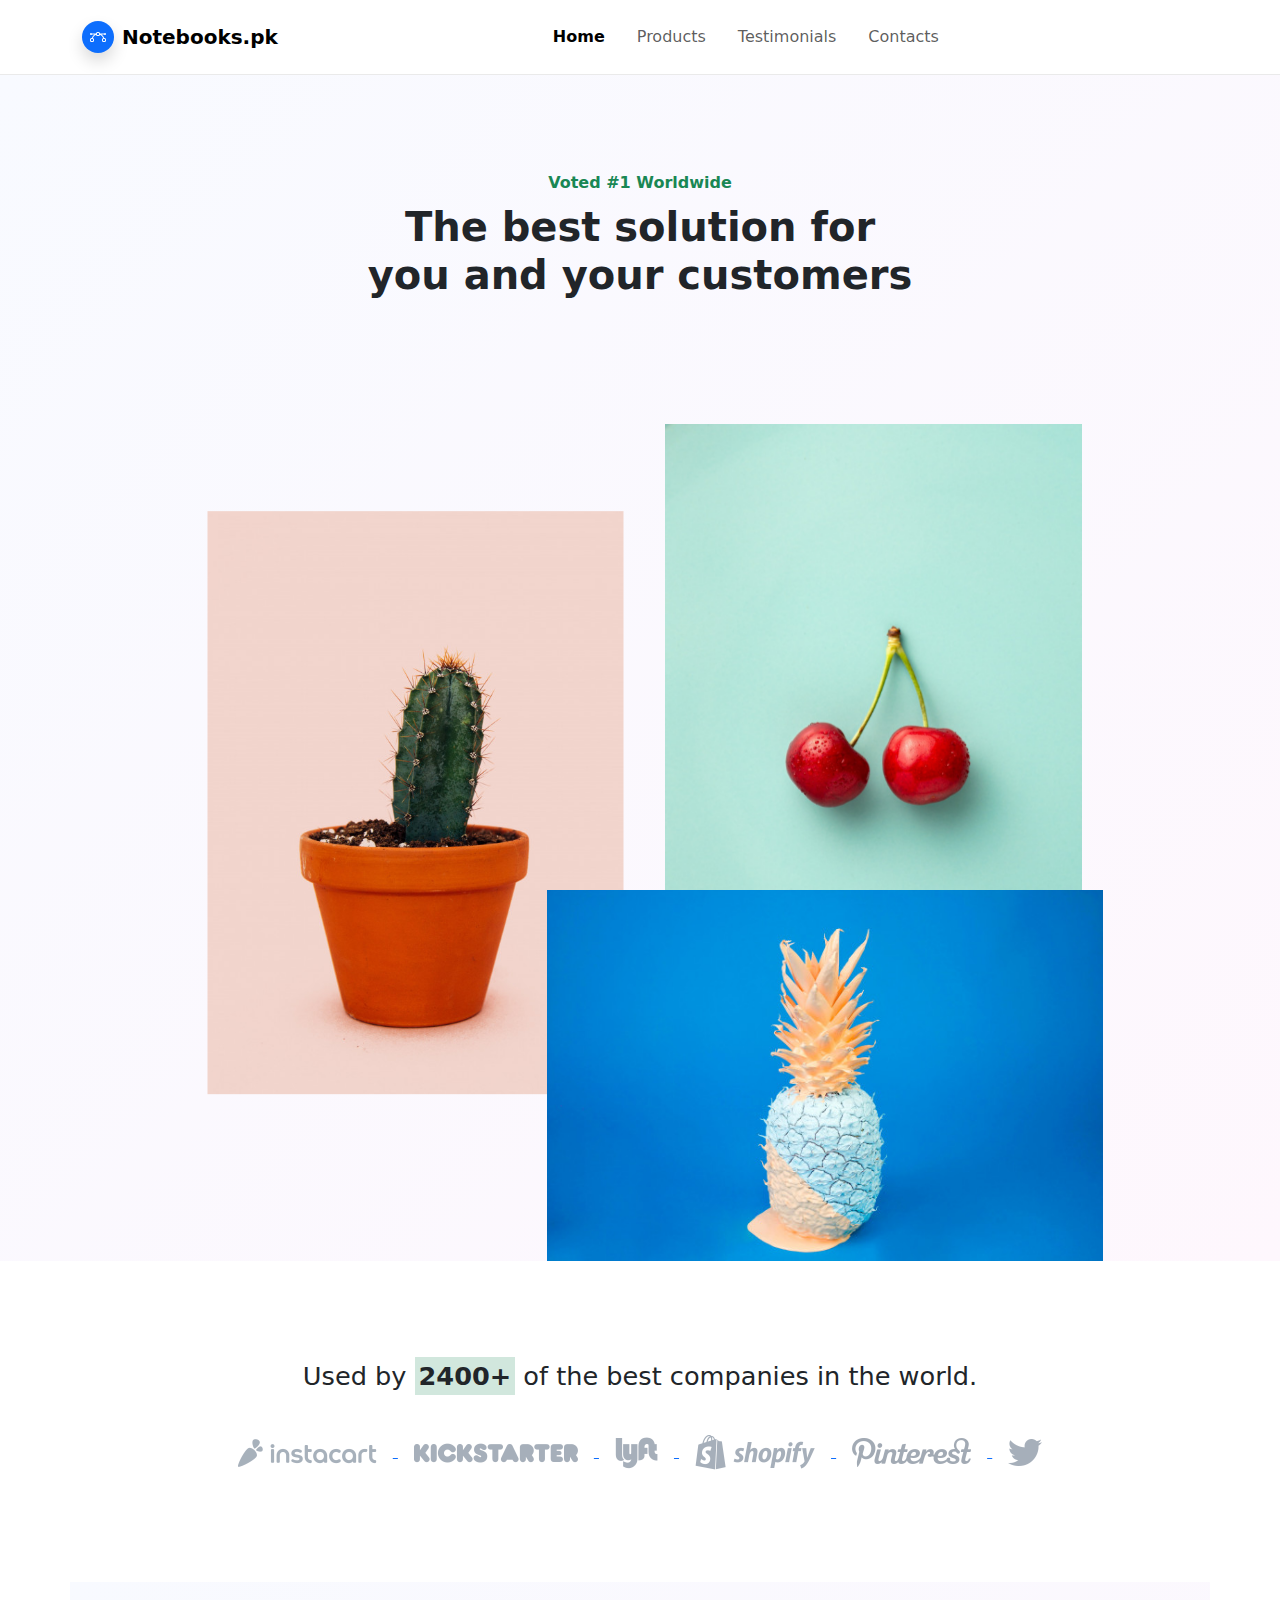
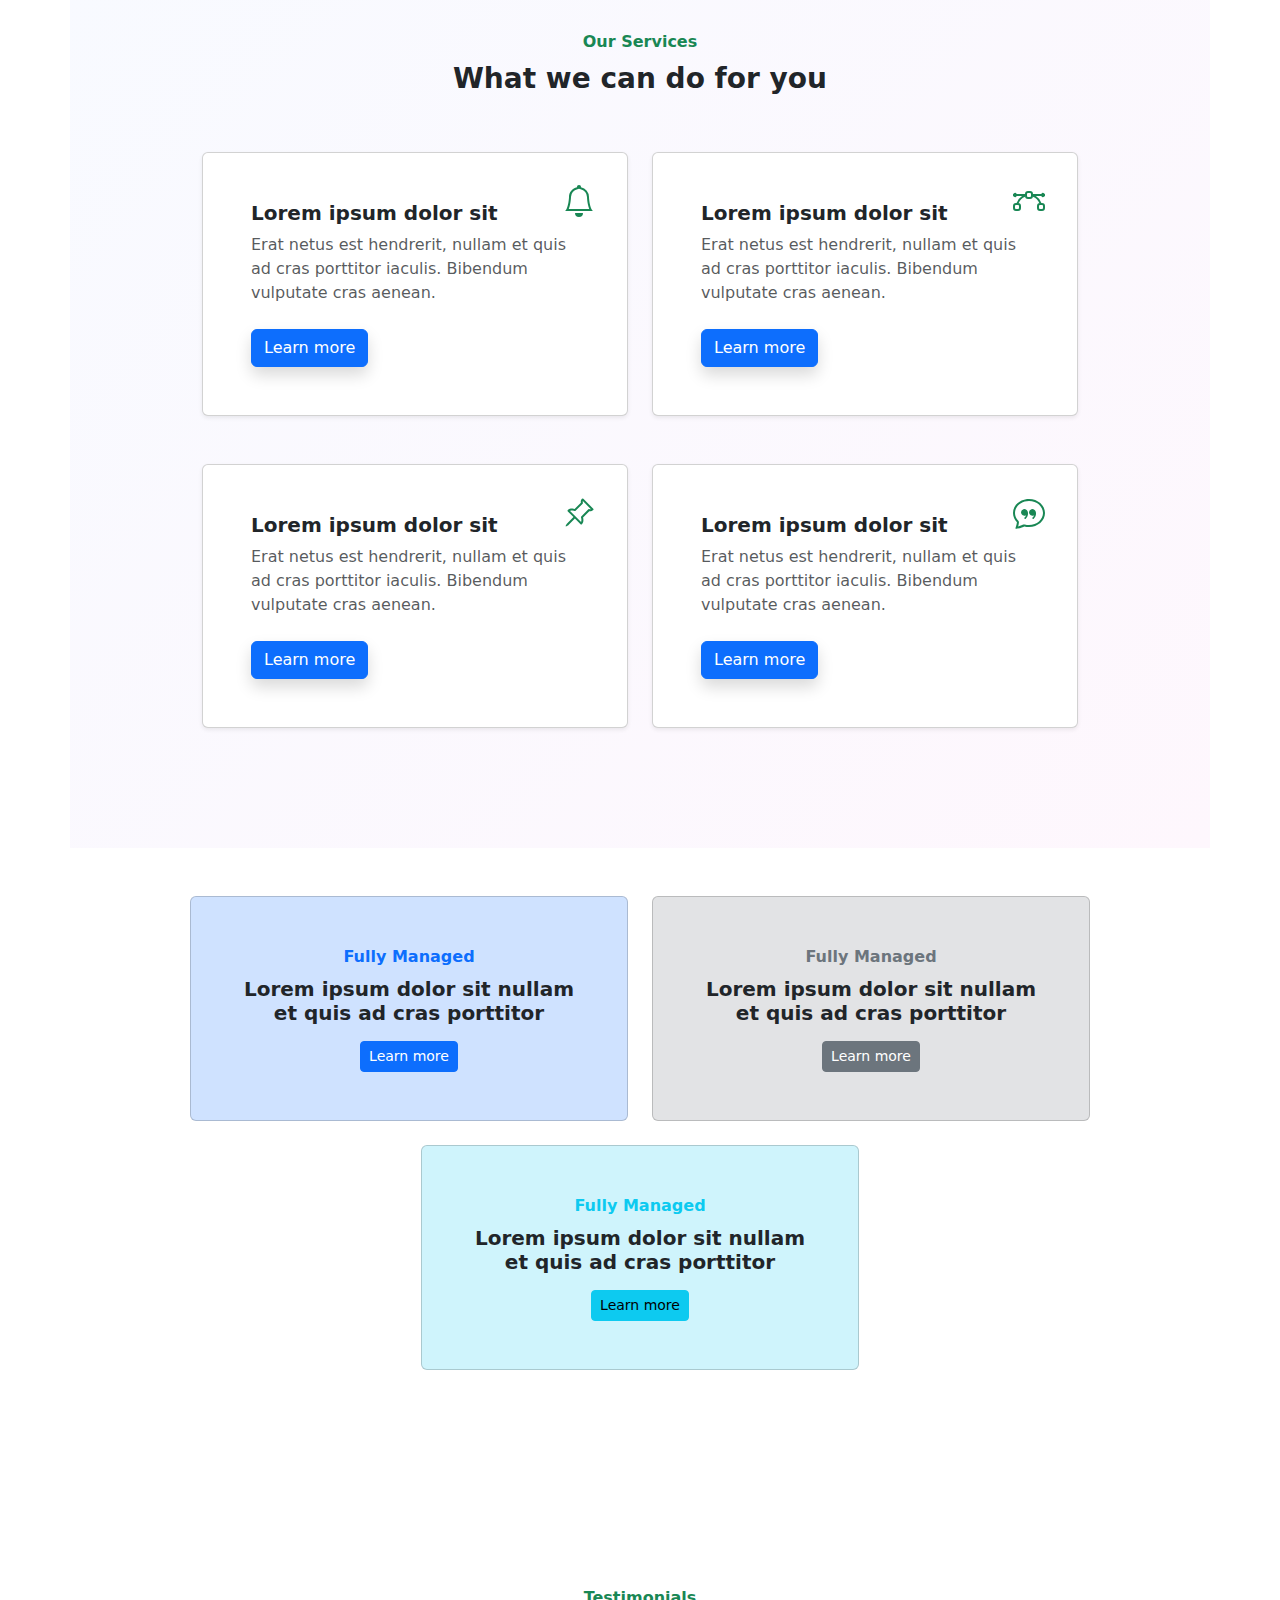
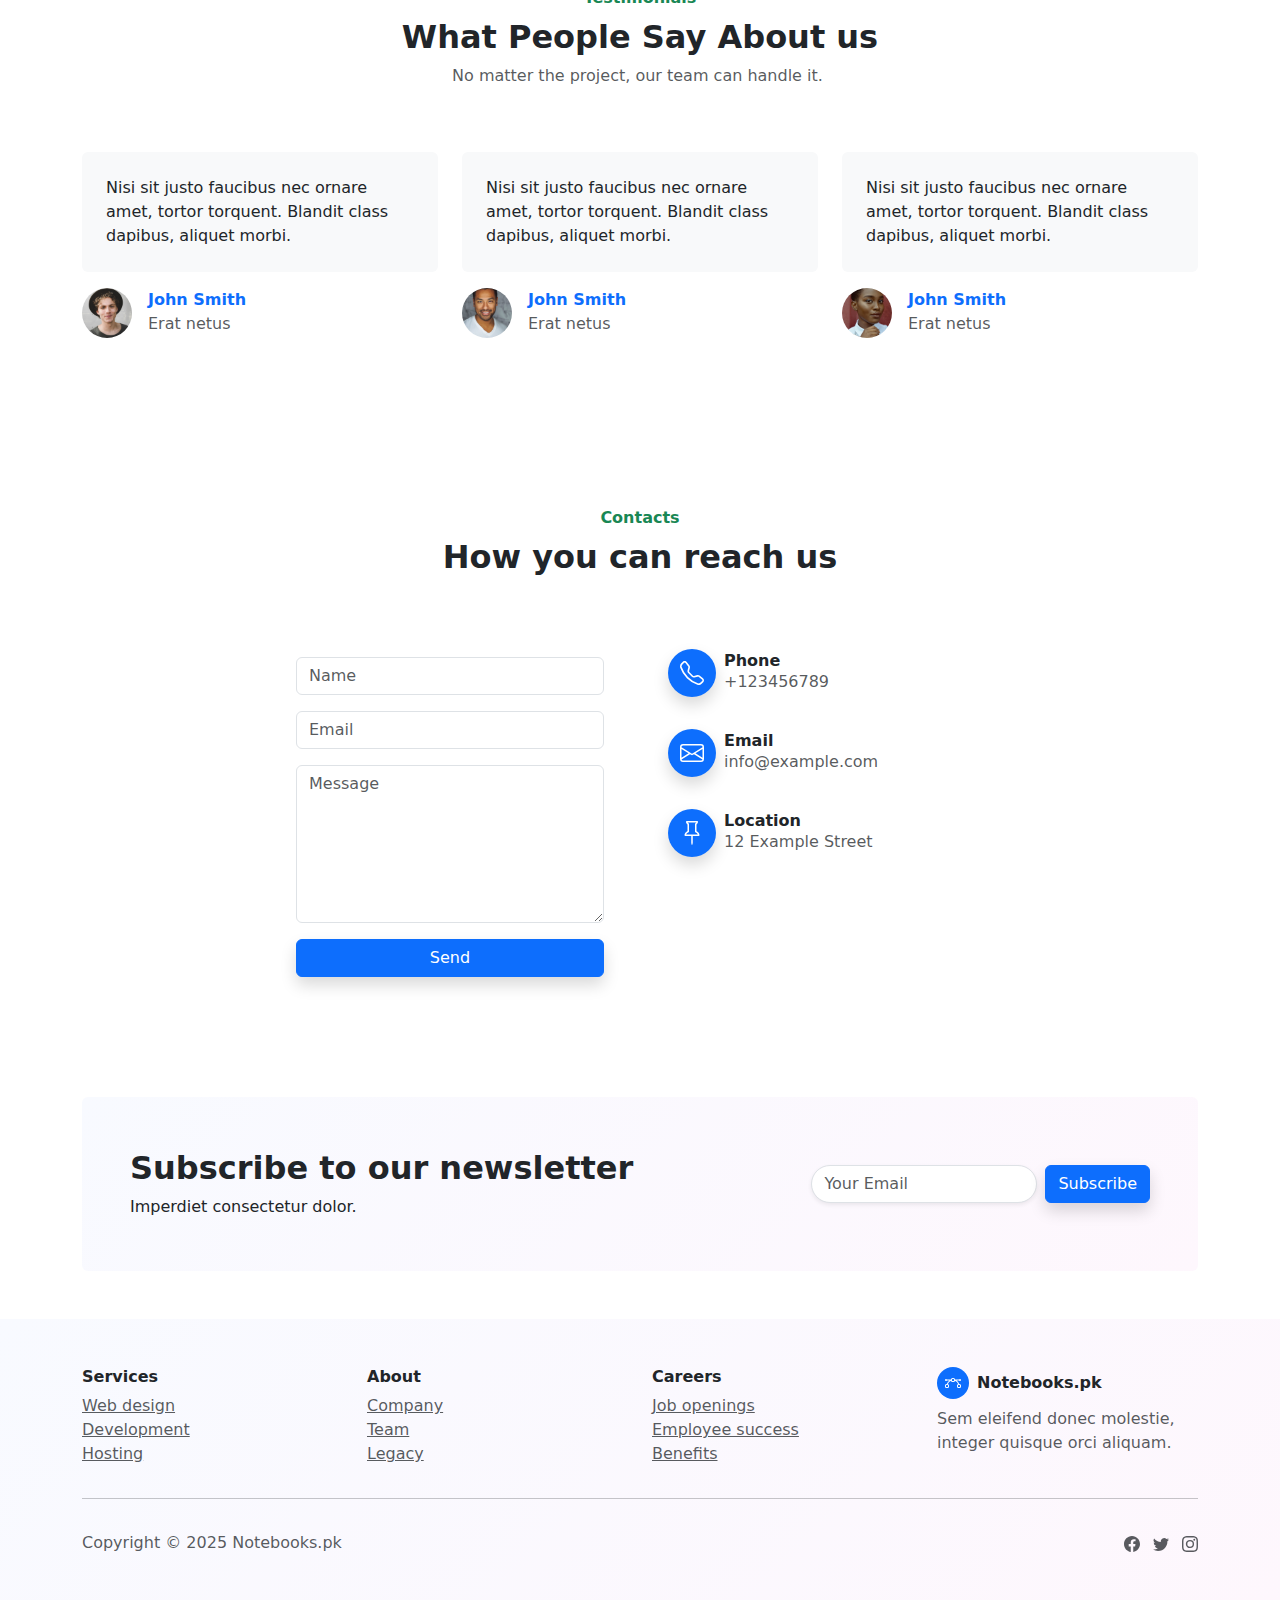
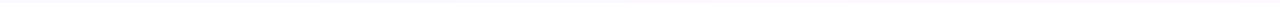
<file: index.html>
<!DOCTYPE html>
<html data-bs-theme="light" lang="en">

<head>
    <meta charset="utf-8">
    <meta name="viewport" content="width=device-width, initial-scale=1.0, shrink-to-fit=no">
    <title>Home - Notebooks.pk</title>
    <link rel="stylesheet" href="assets/bootstrap/css/bootstrap.min.css">
    <link rel="stylesheet" href="https://fonts.googleapis.com/css?family=Inter:300italic,400italic,600italic,700italic,800italic,400,300,600,700,800&amp;display=swap">
    <link rel="stylesheet" href="assets/css/bss-overrides.css">
    <link rel="stylesheet" href="https://cdn.jsdelivr.net/npm/bootstrap@5.3.0/dist/css/bootstrap.min.css">
    <link rel="stylesheet" href="https://cdn.jsdelivr.net/npm/bootstrap-icons@1.10.5/font/bootstrap-icons.css">
    <link rel="stylesheet" href="assets/css/Lightbox-Gallery-baguetteBox.min.css">
</head>

<body>
    <!-- Start: Navbar Centered Links -->
    <nav class="navbar navbar-expand-md sticky-top py-3 navbar-shrink" id="mainNav">
        <div class="container"><a class="navbar-brand d-flex align-items-center" href="/"><span class="bs-icon-sm bs-icon-circle bs-icon-primary shadow d-flex justify-content-center align-items-center me-2 bs-icon"><svg xmlns="http://www.w3.org/2000/svg" width="1em" height="1em" fill="currentColor" viewBox="0 0 16 16" class="bi bi-bezier">
                        <path fill-rule="evenodd" d="M0 10.5A1.5 1.5 0 0 1 1.5 9h1A1.5 1.5 0 0 1 4 10.5v1A1.5 1.5 0 0 1 2.5 13h-1A1.5 1.5 0 0 1 0 11.5zm1.5-.5a.5.5 0 0 0-.5.5v1a.5.5 0 0 0 .5.5h1a.5.5 0 0 0 .5-.5v-1a.5.5 0 0 0-.5-.5zm10.5.5A1.5 1.5 0 0 1 13.5 9h1a1.5 1.5 0 0 1 1.5 1.5v1a1.5 1.5 0 0 1-1.5 1.5h-1a1.5 1.5 0 0 1-1.5-1.5zm1.5-.5a.5.5 0 0 0-.5.5v1a.5.5 0 0 0 .5.5h1a.5.5 0 0 0 .5-.5v-1a.5.5 0 0 0-.5-.5zM6 4.5A1.5 1.5 0 0 1 7.5 3h1A1.5 1.5 0 0 1 10 4.5v1A1.5 1.5 0 0 1 8.5 7h-1A1.5 1.5 0 0 1 6 5.5zM7.5 4a.5.5 0 0 0-.5.5v1a.5.5 0 0 0 .5.5h1a.5.5 0 0 0 .5-.5v-1a.5.5 0 0 0-.5-.5z"></path>
                        <path d="M6 4.5H1.866a1 1 0 1 0 0 1h2.668A6.517 6.517 0 0 0 1.814 9H2.5c.123 0 .244.015.358.043a5.517 5.517 0 0 1 3.185-3.185A1.503 1.503 0 0 1 6 5.5zm3.957 1.358A1.5 1.5 0 0 0 10 5.5v-1h4.134a1 1 0 1 1 0 1h-2.668a6.517 6.517 0 0 1 2.72 3.5H13.5c-.123 0-.243.015-.358.043a5.517 5.517 0 0 0-3.185-3.185z"></path>
                    </svg></span><span>Notebooks.pk</span></a><button data-bs-toggle="collapse" class="navbar-toggler" data-bs-target="#navcol-1"><span class="visually-hidden">Toggle navigation</span><span class="navbar-toggler-icon"></span></button>
            <div class="collapse navbar-collapse" id="navcol-1">
                <ul class="navbar-nav mx-auto">
                    <li class="nav-item"><a class="nav-link active" href="/index.html">Home</a></li>
                    <li class="nav-item"><a class="nav-link" href="/products.html">Products</a></li>
                    <li class="nav-item"><a class="nav-link" href="/testimonials.html">Testimonials</a></li>
                    <li class="nav-item"><a class="nav-link" href="/contacts.html">Contacts</a></li>
                </ul>
            </div>
        </div>
    </nav><!-- End: Navbar Centered Links -->
    <header class="bg-primary-gradient">
        <!-- Start: Hero Clean Reverse -->
        <div class="container pt-4 pt-xl-5">
            <div class="row pt-5">
                <div class="col-md-8 col-xl-6 text-center text-md-start mx-auto">
                    <div class="text-center">
                        <p class="fw-bold text-success mb-2">Voted #1 Worldwide</p>
                        <h1 class="fw-bold">The best solution for you and your customers</h1>
                    </div>
                </div>
                <div class="col-12 col-lg-10 mx-auto">
                    <div class="position-relative" style="display: flex;flex-wrap: wrap;justify-content: flex-end;">
                        <div style="position: relative;flex: 0 0 45%;transform: translate3d(-15%, 35%, 0);"><img class="img-fluid" width="600" height="840" data-bss-parallax="" data-bss-parallax-speed="0.8" src="assets/img/products/3.jpg"></div>
                        <div style="position: relative;flex: 0 0 45%;transform: translate3d(-5%, 20%, 0);"><img class="img-fluid" width="600" height="750" data-bss-parallax="" data-bss-parallax-speed="0.4" src="assets/img/products/2.jpg"></div>
                        <div style="position: relative;flex: 0 0 60%;transform: translate3d(0, 0%, 0);"><img class="img-fluid" width="600" height="400" data-bss-parallax="" data-bss-parallax-speed="0.25" src="assets/img/products/1.jpg"></div>
                    </div>
                </div>
            </div>
        </div><!-- End: Hero Clean Reverse -->
    </header>
    <section class="py-5">
        <div class="container text-center py-5">
            <p class="mb-4" style="font-size: 1.6rem;">Used by <span class="text-dark bg-success-subtle p-1 bg-success-light"><strong>2400+</strong></span>&nbsp;of the best companies in the world.</p><a href="#"> <img class="m-3" src="assets/img/brands/instacart.png"></a><a href="#"> <img class="m-3" src="assets/img/brands/kickstarter.png"></a><a href="#"> <img class="m-3" src="assets/img/brands/lyft.png"></a><a href="#"> <img class="m-3" src="assets/img/brands/shopify.png"></a><a href="#"> <img class="m-3" src="assets/img/brands/pinterest.png"></a><a href="#"> <img class="m-3" src="assets/img/brands/twitter.png"></a>
        </div>
    </section>
    <section>
        <!-- Start: Features Cards -->
        <div class="container py-5 bg-primary-gradient">
            <div class="row">
                <div class="col-md-8 col-xl-6 text-center mx-auto">
                    <p class="fw-bold text-success mb-2">Our Services</p>
                    <h3 class="fw-bold">What we can do for you</h3>
                </div>
            </div>
            <div class="p-lg-5 py-5">
                <div class="row row-cols-1 row-cols-md-2 mx-auto" style="max-width: 900px;">
                    <div class="col mb-5">
                        <div class="card shadow-sm">
                            <div class="card-body px-4 px-md-5 py-5">
                                <div class="bs-icon-lg d-flex justify-content-center align-items-center mb-3 bs-icon" style="top: 1rem;right: 1rem;position: absolute;"><svg xmlns="http://www.w3.org/2000/svg" width="1em" height="1em" fill="currentColor" viewBox="0 0 16 16" class="bi bi-bell text-success">
                                        <path d="M8 16a2 2 0 0 0 2-2H6a2 2 0 0 0 2 2M8 1.918l-.797.161A4.002 4.002 0 0 0 4 6c0 .628-.134 2.197-.459 3.742-.16.767-.376 1.566-.663 2.258h10.244c-.287-.692-.502-1.49-.663-2.258C12.134 8.197 12 6.628 12 6a4.002 4.002 0 0 0-3.203-3.92L8 1.917zM14.22 12c.223.447.481.801.78 1H1c.299-.199.557-.553.78-1C2.68 10.2 3 6.88 3 6c0-2.42 1.72-4.44 4.005-4.901a1 1 0 1 1 1.99 0A5.002 5.002 0 0 1 13 6c0 .88.32 4.2 1.22 6"></path>
                                    </svg></div>
                                <h5 class="fw-bold card-title">Lorem ipsum dolor sit&nbsp;</h5>
                                <p class="text-muted mb-4 card-text">Erat netus est hendrerit, nullam et quis ad cras porttitor iaculis. Bibendum vulputate cras aenean.</p><button class="btn btn-primary shadow" type="button">Learn more</button>
                            </div>
                        </div>
                    </div>
                    <div class="col mb-5">
                        <div class="card shadow-sm">
                            <div class="card-body px-4 px-md-5 py-5">
                                <div class="bs-icon-lg d-flex justify-content-center align-items-center mb-3 bs-icon" style="top: 1rem;right: 1rem;position: absolute;"><svg xmlns="http://www.w3.org/2000/svg" width="1em" height="1em" fill="currentColor" viewBox="0 0 16 16" class="bi bi-bezier text-success">
                                        <path fill-rule="evenodd" d="M0 10.5A1.5 1.5 0 0 1 1.5 9h1A1.5 1.5 0 0 1 4 10.5v1A1.5 1.5 0 0 1 2.5 13h-1A1.5 1.5 0 0 1 0 11.5zm1.5-.5a.5.5 0 0 0-.5.5v1a.5.5 0 0 0 .5.5h1a.5.5 0 0 0 .5-.5v-1a.5.5 0 0 0-.5-.5zm10.5.5A1.5 1.5 0 0 1 13.5 9h1a1.5 1.5 0 0 1 1.5 1.5v1a1.5 1.5 0 0 1-1.5 1.5h-1a1.5 1.5 0 0 1-1.5-1.5zm1.5-.5a.5.5 0 0 0-.5.5v1a.5.5 0 0 0 .5.5h1a.5.5 0 0 0 .5-.5v-1a.5.5 0 0 0-.5-.5zM6 4.5A1.5 1.5 0 0 1 7.5 3h1A1.5 1.5 0 0 1 10 4.5v1A1.5 1.5 0 0 1 8.5 7h-1A1.5 1.5 0 0 1 6 5.5zM7.5 4a.5.5 0 0 0-.5.5v1a.5.5 0 0 0 .5.5h1a.5.5 0 0 0 .5-.5v-1a.5.5 0 0 0-.5-.5z"></path>
                                        <path d="M6 4.5H1.866a1 1 0 1 0 0 1h2.668A6.517 6.517 0 0 0 1.814 9H2.5c.123 0 .244.015.358.043a5.517 5.517 0 0 1 3.185-3.185A1.503 1.503 0 0 1 6 5.5zm3.957 1.358A1.5 1.5 0 0 0 10 5.5v-1h4.134a1 1 0 1 1 0 1h-2.668a6.517 6.517 0 0 1 2.72 3.5H13.5c-.123 0-.243.015-.358.043a5.517 5.517 0 0 0-3.185-3.185z"></path>
                                    </svg></div>
                                <h5 class="fw-bold card-title">Lorem ipsum dolor sit&nbsp;</h5>
                                <p class="text-muted mb-4 card-text">Erat netus est hendrerit, nullam et quis ad cras porttitor iaculis. Bibendum vulputate cras aenean.</p><button class="btn btn-primary shadow" type="button">Learn more</button>
                            </div>
                        </div>
                    </div>
                    <div class="col mb-4">
                        <div class="card shadow-sm">
                            <div class="card-body px-4 px-md-5 py-5">
                                <div class="bs-icon-lg d-flex justify-content-center align-items-center mb-3 bs-icon" style="top: 1rem;right: 1rem;position: absolute;"><svg xmlns="http://www.w3.org/2000/svg" width="1em" height="1em" fill="currentColor" viewBox="0 0 16 16" class="bi bi-pin-angle text-success">
                                        <path d="M9.828.722a.5.5 0 0 1 .354.146l4.95 4.95a.5.5 0 0 1 0 .707c-.48.48-1.072.588-1.503.588-.177 0-.335-.018-.46-.039l-3.134 3.134a5.927 5.927 0 0 1 .16 1.013c.046.702-.032 1.687-.72 2.375a.5.5 0 0 1-.707 0l-2.829-2.828-3.182 3.182c-.195.195-1.219.902-1.414.707-.195-.195.512-1.22.707-1.414l3.182-3.182-2.828-2.829a.5.5 0 0 1 0-.707c.688-.688 1.673-.767 2.375-.72a5.922 5.922 0 0 1 1.013.16l3.134-3.133a2.772 2.772 0 0 1-.04-.461c0-.43.108-1.022.589-1.503a.5.5 0 0 1 .353-.146zm.122 2.112v-.002zm0-.002v.002a.5.5 0 0 1-.122.51L6.293 6.878a.5.5 0 0 1-.511.12H5.78l-.014-.004a4.507 4.507 0 0 0-.288-.076 4.922 4.922 0 0 0-.765-.116c-.422-.028-.836.008-1.175.15l5.51 5.509c.141-.34.177-.753.149-1.175a4.924 4.924 0 0 0-.192-1.054l-.004-.013v-.001a.5.5 0 0 1 .12-.512l3.536-3.535a.5.5 0 0 1 .532-.115l.096.022c.087.017.208.034.344.034.114 0 .23-.011.343-.04L9.927 2.028c-.029.113-.04.23-.04.343a1.779 1.779 0 0 0 .062.46z"></path>
                                    </svg></div>
                                <h5 class="fw-bold card-title">Lorem ipsum dolor sit&nbsp;</h5>
                                <p class="text-muted mb-4 card-text">Erat netus est hendrerit, nullam et quis ad cras porttitor iaculis. Bibendum vulputate cras aenean.</p><button class="btn btn-primary shadow" type="button">Learn more</button>
                            </div>
                        </div>
                    </div>
                    <div class="col mb-4">
                        <div class="card shadow-sm">
                            <div class="card-body px-4 px-md-5 py-5">
                                <div class="bs-icon-lg d-flex justify-content-center align-items-center mb-3 bs-icon" style="top: 1rem;right: 1rem;position: absolute;"><svg xmlns="http://www.w3.org/2000/svg" width="1em" height="1em" fill="currentColor" viewBox="0 0 16 16" class="bi bi-chat-quote text-success">
                                        <path d="M2.678 11.894a1 1 0 0 1 .287.801 10.97 10.97 0 0 1-.398 2c1.395-.323 2.247-.697 2.634-.893a1 1 0 0 1 .71-.074A8.06 8.06 0 0 0 8 14c3.996 0 7-2.807 7-6 0-3.192-3.004-6-7-6S1 4.808 1 8c0 1.468.617 2.83 1.678 3.894m-.493 3.905a21.682 21.682 0 0 1-.713.129c-.2.032-.352-.176-.273-.362a9.68 9.68 0 0 0 .244-.637l.003-.01c.248-.72.45-1.548.524-2.319C.743 11.37 0 9.76 0 8c0-3.866 3.582-7 8-7s8 3.134 8 7-3.582 7-8 7a9.06 9.06 0 0 1-2.347-.306c-.52.263-1.639.742-3.468 1.105z"></path>
                                        <path d="M7.066 6.76A1.665 1.665 0 0 0 4 7.668a1.667 1.667 0 0 0 2.561 1.406c-.131.389-.375.804-.777 1.22a.417.417 0 0 0 .6.58c1.486-1.54 1.293-3.214.682-4.112zm4 0A1.665 1.665 0 0 0 8 7.668a1.667 1.667 0 0 0 2.561 1.406c-.131.389-.375.804-.777 1.22a.417.417 0 0 0 .6.58c1.486-1.54 1.293-3.214.682-4.112z"></path>
                                    </svg></div>
                                <h5 class="fw-bold card-title">Lorem ipsum dolor sit&nbsp;</h5>
                                <p class="text-muted mb-4 card-text">Erat netus est hendrerit, nullam et quis ad cras porttitor iaculis. Bibendum vulputate cras aenean.</p><button class="btn btn-primary shadow" type="button">Learn more</button>
                            </div>
                        </div>
                    </div>
                </div>
            </div>
        </div><!-- End: Features Cards -->
    </section>
    <section>
        <!-- Start: Features Cards -->
        <div class="container py-5">
            <div class="mx-auto" style="max-width: 900px;">
                <div class="row row-cols-1 row-cols-md-2 d-flex justify-content-center">
                    <div class="col mb-4">
                        <div class="card bg-primary-subtle">
                            <div class="card-body text-center px-4 px-md-5 py-5">
                                <p class="fw-bold text-primary mb-2 card-text">Fully Managed</p>
                                <h5 class="fw-bold mb-3 card-title">Lorem ipsum dolor sit&nbsp;nullam et quis ad cras porttitor</h5><button class="btn btn-primary btn-sm" type="button">Learn more</button>
                            </div>
                        </div>
                    </div>
                    <div class="col mb-4">
                        <div class="card bg-secondary-subtle">
                            <div class="card-body text-center px-4 px-md-5 py-5">
                                <p class="fw-bold text-secondary mb-2 card-text">Fully Managed</p>
                                <h5 class="fw-bold mb-3 card-title">Lorem ipsum dolor sit&nbsp;nullam et quis ad cras porttitor</h5><button class="btn btn-secondary btn-sm" type="button">Learn more</button>
                            </div>
                        </div>
                    </div>
                    <div class="col mb-4">
                        <div class="card bg-info-subtle">
                            <div class="card-body text-center px-4 px-md-5 py-5">
                                <p class="fw-bold text-info mb-2 card-text">Fully Managed</p>
                                <h5 class="fw-bold mb-3 card-title">Lorem ipsum dolor sit&nbsp;nullam et quis ad cras porttitor</h5><button class="btn btn-info btn-sm" type="button">Learn more</button>
                            </div>
                        </div>
                    </div>
                </div>
            </div>
        </div><!-- End: Features Cards -->
    </section>
    <section class="mt-5 py-5">
        <!-- Start: Testimonials -->
        <div class="container py-5">
            <div class="row mb-5">
                <div class="col-md-8 col-xl-6 text-center mx-auto">
                    <p class="fw-bold text-success mb-2">Testimonials</p>
                    <h2 class="fw-bold"><strong>What People Say About us</strong></h2>
                    <p class="text-muted">No matter the project, our team can handle it.&nbsp;</p>
                </div>
            </div>
            <div class="row row-cols-1 row-cols-sm-2 row-cols-lg-3 d-sm-flex justify-content-sm-center">
                <div class="col mb-4">
                    <div class="d-flex flex-column align-items-center align-items-sm-start">
                        <p class="bg-body-tertiary border rounded border-0 border-light p-4">Nisi sit justo faucibus nec ornare amet, tortor torquent. Blandit class dapibus, aliquet morbi.</p>
                        <div class="d-flex"><img class="rounded-circle flex-shrink-0 me-3 fit-cover" width="50" height="50" src="assets/img/team/avatar2.jpg">
                            <div>
                                <p class="fw-bold text-primary mb-0">John Smith</p>
                                <p class="text-muted mb-0">Erat netus</p>
                            </div>
                        </div>
                    </div>
                </div>
                <div class="col mb-4">
                    <div class="d-flex flex-column align-items-center align-items-sm-start">
                        <p class="bg-body-tertiary border rounded border-0 border-light p-4">Nisi sit justo faucibus nec ornare amet, tortor torquent. Blandit class dapibus, aliquet morbi.</p>
                        <div class="d-flex"><img class="rounded-circle flex-shrink-0 me-3 fit-cover" width="50" height="50" src="assets/img/team/avatar4.jpg">
                            <div>
                                <p class="fw-bold text-primary mb-0">John Smith</p>
                                <p class="text-muted mb-0">Erat netus</p>
                            </div>
                        </div>
                    </div>
                </div>
                <div class="col mb-4">
                    <div class="d-flex flex-column align-items-center align-items-sm-start">
                        <p class="bg-body-tertiary border rounded border-0 border-light p-4">Nisi sit justo faucibus nec ornare amet, tortor torquent. Blandit class dapibus, aliquet morbi.</p>
                        <div class="d-flex"><img class="rounded-circle flex-shrink-0 me-3 fit-cover" width="50" height="50" src="assets/img/team/avatar5.jpg">
                            <div>
                                <p class="fw-bold text-primary mb-0">John Smith</p>
                                <p class="text-muted mb-0">Erat netus</p>
                            </div>
                        </div>
                    </div>
                </div>
            </div>
        </div><!-- End: Testimonials -->
    </section><!-- Start: Contact Details -->
    <section class="py-5">
        <div class="container">
            <div class="row mb-5">
                <div class="col-md-8 col-xl-6 text-center mx-auto">
                    <p class="fw-bold text-success mb-2">Contacts</p>
                    <h2 class="fw-bold">How you can reach us</h2>
                </div>
            </div>
            <div class="row d-flex justify-content-center">
                <div class="col-md-6 col-xl-4">
                    <div>
                        <form class="p-3 p-xl-4" method="post" data-bs-theme="light">
                            <!-- Start: Success Example -->
                            <div class="mb-3"><input class="form-control" type="text" id="name-1" name="name" placeholder="Name"></div><!-- End: Success Example -->
                            <!-- Start: Error Example -->
                            <div class="mb-3"><input class="form-control" type="email" id="email-1" name="email" placeholder="Email"></div><!-- End: Error Example -->
                            <div class="mb-3"><textarea class="form-control" id="message-1" name="message" rows="6" placeholder="Message"></textarea></div>
                            <div><button class="btn btn-primary shadow w-100 d-block" type="submit">Send </button></div>
                        </form>
                    </div>
                </div>
                <div class="col-md-4 col-xl-4 d-flex justify-content-center justify-content-xl-start">
                    <div class="d-flex h-100 flex-wrap flex-md-column justify-content-md-start align-items-md-start">
                        <div class="d-flex align-items-center p-3">
                            <div class="bs-icon-md bs-icon-circle bs-icon-primary shadow d-flex flex-shrink-0 justify-content-center align-items-center d-inline-block bs-icon bs-icon-md"><svg xmlns="http://www.w3.org/2000/svg" width="1em" height="1em" fill="currentColor" viewBox="0 0 16 16" class="bi bi-telephone">
                                    <path d="M3.654 1.328a.678.678 0 0 0-1.015-.063L1.605 2.3c-.483.484-.661 1.169-.45 1.77a17.568 17.568 0 0 0 4.168 6.608 17.569 17.569 0 0 0 6.608 4.168c.601.211 1.286.033 1.77-.45l1.034-1.034a.678.678 0 0 0-.063-1.015l-2.307-1.794a.678.678 0 0 0-.58-.122l-2.19.547a1.745 1.745 0 0 1-1.657-.459L5.482 8.062a1.745 1.745 0 0 1-.46-1.657l.548-2.19a.678.678 0 0 0-.122-.58L3.654 1.328zM1.884.511a1.745 1.745 0 0 1 2.612.163L6.29 2.98c.329.423.445.974.315 1.494l-.547 2.19a.678.678 0 0 0 .178.643l2.457 2.457a.678.678 0 0 0 .644.178l2.189-.547a1.745 1.745 0 0 1 1.494.315l2.306 1.794c.829.645.905 1.87.163 2.611l-1.034 1.034c-.74.74-1.846 1.065-2.877.702a18.634 18.634 0 0 1-7.01-4.42 18.634 18.634 0 0 1-4.42-7.009c-.362-1.03-.037-2.137.703-2.877L1.885.511z"></path>
                                </svg></div>
                            <div class="px-2">
                                <h6 class="fw-bold mb-0">Phone</h6>
                                <p class="text-muted mb-0">+123456789</p>
                            </div>
                        </div>
                        <div class="d-flex align-items-center p-3">
                            <div class="bs-icon-md bs-icon-circle bs-icon-primary shadow d-flex flex-shrink-0 justify-content-center align-items-center d-inline-block bs-icon bs-icon-md"><svg xmlns="http://www.w3.org/2000/svg" width="1em" height="1em" fill="currentColor" viewBox="0 0 16 16" class="bi bi-envelope">
                                    <path d="M0 4a2 2 0 0 1 2-2h12a2 2 0 0 1 2 2v8a2 2 0 0 1-2 2H2a2 2 0 0 1-2-2zm2-1a1 1 0 0 0-1 1v.217l7 4.2 7-4.2V4a1 1 0 0 0-1-1zm13 2.383-4.708 2.825L15 11.105zm-.034 6.876-5.64-3.471L8 9.583l-1.326-.795-5.64 3.47A1 1 0 0 0 2 13h12a1 1 0 0 0 .966-.741M1 11.105l4.708-2.897L1 5.383z"></path>
                                </svg></div>
                            <div class="px-2">
                                <h6 class="fw-bold mb-0">Email</h6>
                                <p class="text-muted mb-0">info@example.com</p>
                            </div>
                        </div>
                        <div class="d-flex align-items-center p-3">
                            <div class="bs-icon-md bs-icon-circle bs-icon-primary shadow d-flex flex-shrink-0 justify-content-center align-items-center d-inline-block bs-icon bs-icon-md"><svg xmlns="http://www.w3.org/2000/svg" width="1em" height="1em" fill="currentColor" viewBox="0 0 16 16" class="bi bi-pin">
                                    <path d="M4.146.146A.5.5 0 0 1 4.5 0h7a.5.5 0 0 1 .5.5c0 .68-.342 1.174-.646 1.479-.126.125-.25.224-.354.298v4.431l.078.048c.203.127.476.314.751.555C12.36 7.775 13 8.527 13 9.5a.5.5 0 0 1-.5.5h-4v4.5c0 .276-.224 1.5-.5 1.5s-.5-1.224-.5-1.5V10h-4a.5.5 0 0 1-.5-.5c0-.973.64-1.725 1.17-2.189A5.921 5.921 0 0 1 5 6.708V2.277a2.77 2.77 0 0 1-.354-.298C4.342 1.674 4 1.179 4 .5a.5.5 0 0 1 .146-.354zm1.58 1.408-.002-.001.002.001m-.002-.001.002.001A.5.5 0 0 1 6 2v5a.5.5 0 0 1-.276.447h-.002l-.012.007-.054.03a4.922 4.922 0 0 0-.827.58c-.318.278-.585.596-.725.936h7.792c-.14-.34-.407-.658-.725-.936a4.915 4.915 0 0 0-.881-.61l-.012-.006h-.002A.5.5 0 0 1 10 7V2a.5.5 0 0 1 .295-.458 1.775 1.775 0 0 0 .351-.271c.08-.08.155-.17.214-.271H5.14c.06.1.133.191.214.271a1.78 1.78 0 0 0 .37.282"></path>
                                </svg></div>
                            <div class="px-2">
                                <h6 class="fw-bold mb-0">Location</h6>
                                <p class="text-muted mb-0">12 Example Street</p>
                            </div>
                        </div>
                    </div>
                </div>
            </div>
        </div>
    </section><!-- End: Contact Details -->
    <!-- Start: Newsletter Subscription Color -->
    <section class="py-5">
        <div class="container">
            <div class="border rounded border-0 border-white d-flex flex-column justify-content-between align-items-center flex-lg-row p-4 p-lg-5 bg-primary-gradient">
                <div class="text-center text-lg-start py-3 py-lg-1">
                    <h2 class="fw-bold mb-2">Subscribe to our newsletter</h2>
                    <p class="mb-0">Imperdiet consectetur dolor.</p>
                </div>
                <form class="d-flex justify-content-center flex-wrap flex-lg-nowrap" method="post" data-bs-theme="light">
                    <div class="my-2"><input class="border rounded-pill shadow-sm form-control" type="email" name="email" placeholder="Your Email"></div>
                    <div class="my-2"><button class="btn btn-primary shadow ms-2" type="submit">Subscribe </button></div>
                </form>
            </div>
        </div>
    </section><!-- End: Newsletter Subscription Color -->
    <!-- Start: Footer Multi Column -->
    <footer class="bg-primary-gradient">
        <div class="container py-4 py-lg-5">
            <div class="row justify-content-center">
                <!-- Start: Services -->
                <div class="col-sm-4 col-md-3 text-center text-lg-start d-flex flex-column">
                    <h3 class="fs-6 fw-bold">Services</h3>
                    <ul class="list-unstyled">
                        <li><a href="#">Web design</a></li>
                        <li><a href="#">Development</a></li>
                        <li><a href="#">Hosting</a></li>
                    </ul>
                </div><!-- End: Services -->
                <!-- Start: About -->
                <div class="col-sm-4 col-md-3 text-center text-lg-start d-flex flex-column">
                    <h3 class="fs-6 fw-bold">About</h3>
                    <ul class="list-unstyled">
                        <li><a href="#">Company</a></li>
                        <li><a href="#">Team</a></li>
                        <li><a href="#">Legacy</a></li>
                    </ul>
                </div><!-- End: About -->
                <!-- Start: Careers -->
                <div class="col-sm-4 col-md-3 text-center text-lg-start d-flex flex-column">
                    <h3 class="fs-6 fw-bold">Careers</h3>
                    <ul class="list-unstyled">
                        <li><a href="#">Job openings</a></li>
                        <li><a href="#">Employee success</a></li>
                        <li><a href="#">Benefits</a></li>
                    </ul>
                </div><!-- End: Careers -->
                <!-- Start: Social Icons -->
                <div class="col-lg-3 text-center text-lg-start d-flex flex-column align-items-center order-first align-items-lg-start order-lg-last">
                    <div class="fw-bold d-flex align-items-center mb-2"><span class="bs-icon-sm bs-icon-circle bs-icon-primary d-flex justify-content-center align-items-center me-2 bs-icon"><svg xmlns="http://www.w3.org/2000/svg" width="1em" height="1em" fill="currentColor" viewBox="0 0 16 16" class="bi bi-bezier">
                                <path fill-rule="evenodd" d="M0 10.5A1.5 1.5 0 0 1 1.5 9h1A1.5 1.5 0 0 1 4 10.5v1A1.5 1.5 0 0 1 2.5 13h-1A1.5 1.5 0 0 1 0 11.5zm1.5-.5a.5.5 0 0 0-.5.5v1a.5.5 0 0 0 .5.5h1a.5.5 0 0 0 .5-.5v-1a.5.5 0 0 0-.5-.5zm10.5.5A1.5 1.5 0 0 1 13.5 9h1a1.5 1.5 0 0 1 1.5 1.5v1a1.5 1.5 0 0 1-1.5 1.5h-1a1.5 1.5 0 0 1-1.5-1.5zm1.5-.5a.5.5 0 0 0-.5.5v1a.5.5 0 0 0 .5.5h1a.5.5 0 0 0 .5-.5v-1a.5.5 0 0 0-.5-.5zM6 4.5A1.5 1.5 0 0 1 7.5 3h1A1.5 1.5 0 0 1 10 4.5v1A1.5 1.5 0 0 1 8.5 7h-1A1.5 1.5 0 0 1 6 5.5zM7.5 4a.5.5 0 0 0-.5.5v1a.5.5 0 0 0 .5.5h1a.5.5 0 0 0 .5-.5v-1a.5.5 0 0 0-.5-.5z"></path>
                                <path d="M6 4.5H1.866a1 1 0 1 0 0 1h2.668A6.517 6.517 0 0 0 1.814 9H2.5c.123 0 .244.015.358.043a5.517 5.517 0 0 1 3.185-3.185A1.503 1.503 0 0 1 6 5.5zm3.957 1.358A1.5 1.5 0 0 0 10 5.5v-1h4.134a1 1 0 1 1 0 1h-2.668a6.517 6.517 0 0 1 2.72 3.5H13.5c-.123 0-.243.015-.358.043a5.517 5.517 0 0 0-3.185-3.185z"></path>
                            </svg></span><span>Notebooks.pk</span></div>
                    <p class="text-muted">Sem eleifend donec molestie, integer quisque orci aliquam.</p>
                </div><!-- End: Social Icons -->
            </div>
            <hr>
            <div class="text-muted d-flex justify-content-between align-items-center pt-3">
                <p class="mb-0">Copyright © 2025 Notebooks.pk</p>
                <ul class="list-inline mb-0">
                    <li class="list-inline-item"><svg xmlns="http://www.w3.org/2000/svg" width="1em" height="1em" fill="currentColor" viewBox="0 0 16 16" class="bi bi-facebook">
                            <path d="M16 8.049c0-4.446-3.582-8.05-8-8.05C3.58 0-.002 3.603-.002 8.05c0 4.017 2.926 7.347 6.75 7.951v-5.625h-2.03V8.05H6.75V6.275c0-2.017 1.195-3.131 3.022-3.131.876 0 1.791.157 1.791.157v1.98h-1.009c-.993 0-1.303.621-1.303 1.258v1.51h2.218l-.354 2.326H9.25V16c3.824-.604 6.75-3.934 6.75-7.951"></path>
                        </svg></li>
                    <li class="list-inline-item"><svg xmlns="http://www.w3.org/2000/svg" width="1em" height="1em" fill="currentColor" viewBox="0 0 16 16" class="bi bi-twitter">
                            <path d="M5.026 15c6.038 0 9.341-5.003 9.341-9.334 0-.14 0-.282-.006-.422A6.685 6.685 0 0 0 16 3.542a6.658 6.658 0 0 1-1.889.518 3.301 3.301 0 0 0 1.447-1.817 6.533 6.533 0 0 1-2.087.793A3.286 3.286 0 0 0 7.875 6.03a9.325 9.325 0 0 1-6.767-3.429 3.289 3.289 0 0 0 1.018 4.382A3.323 3.323 0 0 1 .64 6.575v.045a3.288 3.288 0 0 0 2.632 3.218 3.203 3.203 0 0 1-.865.115 3.23 3.23 0 0 1-.614-.057 3.283 3.283 0 0 0 3.067 2.277A6.588 6.588 0 0 1 .78 13.58a6.32 6.32 0 0 1-.78-.045A9.344 9.344 0 0 0 5.026 15"></path>
                        </svg></li>
                    <li class="list-inline-item"><svg xmlns="http://www.w3.org/2000/svg" width="1em" height="1em" fill="currentColor" viewBox="0 0 16 16" class="bi bi-instagram">
                            <path d="M8 0C5.829 0 5.556.01 4.703.048 3.85.088 3.269.222 2.76.42a3.917 3.917 0 0 0-1.417.923A3.927 3.927 0 0 0 .42 2.76C.222 3.268.087 3.85.048 4.7.01 5.555 0 5.827 0 8.001c0 2.172.01 2.444.048 3.297.04.852.174 1.433.372 1.942.205.526.478.972.923 1.417.444.445.89.719 1.416.923.51.198 1.09.333 1.942.372C5.555 15.99 5.827 16 8 16s2.444-.01 3.298-.048c.851-.04 1.434-.174 1.943-.372a3.916 3.916 0 0 0 1.416-.923c.445-.445.718-.891.923-1.417.197-.509.332-1.09.372-1.942C15.99 10.445 16 10.173 16 8s-.01-2.445-.048-3.299c-.04-.851-.175-1.433-.372-1.941a3.926 3.926 0 0 0-.923-1.417A3.911 3.911 0 0 0 13.24.42c-.51-.198-1.092-.333-1.943-.372C10.443.01 10.172 0 7.998 0h.003zm-.717 1.442h.718c2.136 0 2.389.007 3.232.046.78.035 1.204.166 1.486.275.373.145.64.319.92.599.28.28.453.546.598.92.11.281.24.705.275 1.485.039.843.047 1.096.047 3.231s-.008 2.389-.047 3.232c-.035.78-.166 1.203-.275 1.485a2.47 2.47 0 0 1-.599.919c-.28.28-.546.453-.92.598-.28.11-.704.24-1.485.276-.843.038-1.096.047-3.232.047s-2.39-.009-3.233-.047c-.78-.036-1.203-.166-1.485-.276a2.478 2.478 0 0 1-.92-.598 2.48 2.48 0 0 1-.6-.92c-.109-.281-.24-.705-.275-1.485-.038-.843-.046-1.096-.046-3.233 0-2.136.008-2.388.046-3.231.036-.78.166-1.204.276-1.486.145-.373.319-.64.599-.92.28-.28.546-.453.92-.598.282-.11.705-.24 1.485-.276.738-.034 1.024-.044 2.515-.045v.002zm4.988 1.328a.96.96 0 1 0 0 1.92.96.96 0 0 0 0-1.92zm-4.27 1.122a4.109 4.109 0 1 0 0 8.217 4.109 4.109 0 0 0 0-8.217zm0 1.441a2.667 2.667 0 1 1 0 5.334 2.667 2.667 0 0 1 0-5.334"></path>
                        </svg></li>
                </ul>
            </div>
        </div>
    </footer><!-- End: Footer Multi Column -->
    <script src="https://cdn.jsdelivr.net/npm/bootstrap@5.3.6/dist/js/bootstrap.bundle.min.js"></script>
    <script src="assets/js/bs-init.js"></script>
    <script src="assets/js/bold-and-bright.js"></script>
    <script src="https://cdn.jsdelivr.net/npm/bootstrap@5.3.0/dist/js/bootstrap.bundle.min.js"></script>
    <script src="assets/js/Lightbox-Gallery-baguetteBox.min.js"></script>
    <script src="assets/js/Lightbox-Gallery.js"></script>
    <script src="assets/js/product.js"></script>
</body>

</html>
</file>
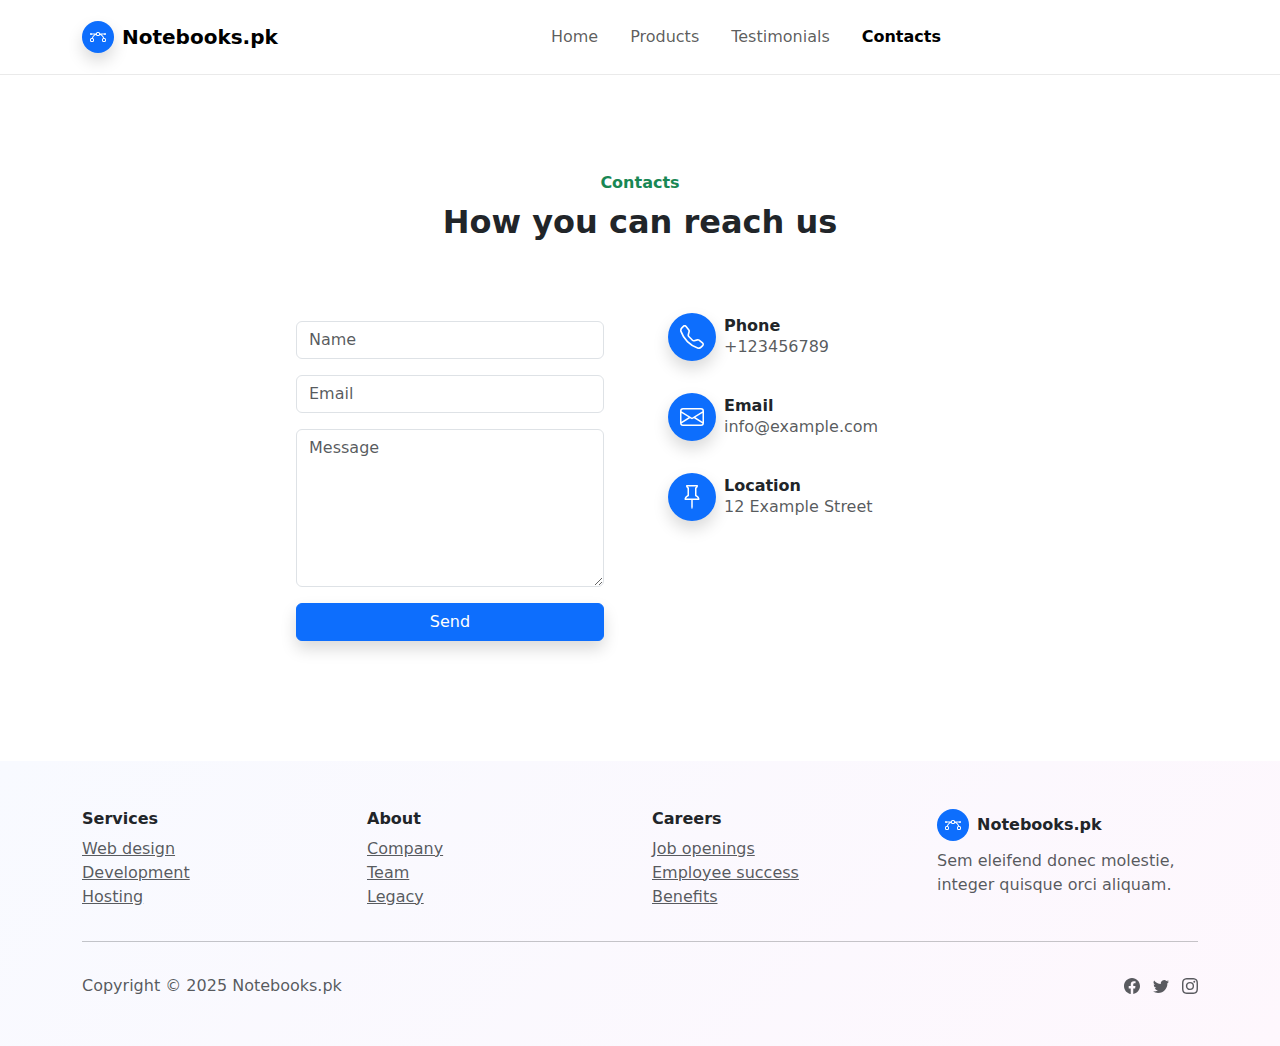
<file: contacts.html>
<!DOCTYPE html>
<html data-bs-theme="light" lang="en">

<head>
    <meta charset="utf-8">
    <meta name="viewport" content="width=device-width, initial-scale=1.0, shrink-to-fit=no">
    <title>Contacts - Notebooks.pk</title>
    <link rel="stylesheet" href="assets/bootstrap/css/bootstrap.min.css">
    <link rel="stylesheet" href="https://fonts.googleapis.com/css?family=Inter:300italic,400italic,600italic,700italic,800italic,400,300,600,700,800&amp;display=swap">
    <link rel="stylesheet" href="assets/css/bss-overrides.css">
    <link rel="stylesheet" href="https://cdn.jsdelivr.net/npm/bootstrap@5.3.0/dist/css/bootstrap.min.css">
    <link rel="stylesheet" href="https://cdn.jsdelivr.net/npm/bootstrap-icons@1.10.5/font/bootstrap-icons.css">
    <link rel="stylesheet" href="assets/css/Lightbox-Gallery-baguetteBox.min.css">
</head>

<body>
    <!-- Start: Navbar Centered Links -->
    <nav class="navbar navbar-expand-md sticky-top py-3 navbar-shrink" id="mainNav">
        <div class="container"><a class="navbar-brand d-flex align-items-center" href="/"><span class="bs-icon-sm bs-icon-circle bs-icon-primary shadow d-flex justify-content-center align-items-center me-2 bs-icon"><svg xmlns="http://www.w3.org/2000/svg" width="1em" height="1em" fill="currentColor" viewBox="0 0 16 16" class="bi bi-bezier">
                        <path fill-rule="evenodd" d="M0 10.5A1.5 1.5 0 0 1 1.5 9h1A1.5 1.5 0 0 1 4 10.5v1A1.5 1.5 0 0 1 2.5 13h-1A1.5 1.5 0 0 1 0 11.5zm1.5-.5a.5.5 0 0 0-.5.5v1a.5.5 0 0 0 .5.5h1a.5.5 0 0 0 .5-.5v-1a.5.5 0 0 0-.5-.5zm10.5.5A1.5 1.5 0 0 1 13.5 9h1a1.5 1.5 0 0 1 1.5 1.5v1a1.5 1.5 0 0 1-1.5 1.5h-1a1.5 1.5 0 0 1-1.5-1.5zm1.5-.5a.5.5 0 0 0-.5.5v1a.5.5 0 0 0 .5.5h1a.5.5 0 0 0 .5-.5v-1a.5.5 0 0 0-.5-.5zM6 4.5A1.5 1.5 0 0 1 7.5 3h1A1.5 1.5 0 0 1 10 4.5v1A1.5 1.5 0 0 1 8.5 7h-1A1.5 1.5 0 0 1 6 5.5zM7.5 4a.5.5 0 0 0-.5.5v1a.5.5 0 0 0 .5.5h1a.5.5 0 0 0 .5-.5v-1a.5.5 0 0 0-.5-.5z"></path>
                        <path d="M6 4.5H1.866a1 1 0 1 0 0 1h2.668A6.517 6.517 0 0 0 1.814 9H2.5c.123 0 .244.015.358.043a5.517 5.517 0 0 1 3.185-3.185A1.503 1.503 0 0 1 6 5.5zm3.957 1.358A1.5 1.5 0 0 0 10 5.5v-1h4.134a1 1 0 1 1 0 1h-2.668a6.517 6.517 0 0 1 2.72 3.5H13.5c-.123 0-.243.015-.358.043a5.517 5.517 0 0 0-3.185-3.185z"></path>
                    </svg></span><span>Notebooks.pk</span></a><button data-bs-toggle="collapse" class="navbar-toggler" data-bs-target="#navcol-1"><span class="visually-hidden">Toggle navigation</span><span class="navbar-toggler-icon"></span></button>
            <div class="collapse navbar-collapse" id="navcol-1">
                <ul class="navbar-nav mx-auto">
                    <li class="nav-item"><a class="nav-link" href="/index.html">Home</a></li>
                    <li class="nav-item"><a class="nav-link" href="/products.html">Products</a></li>
                    <li class="nav-item"><a class="nav-link" href="/testimonials.html">Testimonials</a></li>
                    <li class="nav-item"><a class="nav-link active" href="/contacts.html">Contacts</a></li>
                </ul>
            </div>
        </div>
    </nav><!-- End: Navbar Centered Links -->
    <!-- Start: Contact Details -->
    <section class="py-5">
        <div class="container py-5">
            <div class="row mb-5">
                <div class="col-md-8 col-xl-6 text-center mx-auto">
                    <p class="fw-bold text-success mb-2">Contacts</p>
                    <h2 class="fw-bold">How you can reach us</h2>
                </div>
            </div>
            <div class="row d-flex justify-content-center">
                <div class="col-md-6 col-xl-4">
                    <div>
                        <form class="p-3 p-xl-4" method="post" data-bs-theme="light">
                            <!-- Start: Success Example -->
                            <div class="mb-3"><input class="form-control" type="text" id="name-1" name="name" placeholder="Name"></div><!-- End: Success Example -->
                            <!-- Start: Error Example -->
                            <div class="mb-3"><input class="form-control" type="email" id="email-1" name="email" placeholder="Email"></div><!-- End: Error Example -->
                            <div class="mb-3"><textarea class="form-control" id="message-1" name="message" rows="6" placeholder="Message"></textarea></div>
                            <div><button class="btn btn-primary shadow w-100 d-block" type="submit">Send </button></div>
                        </form>
                    </div>
                </div>
                <div class="col-md-4 col-xl-4 d-flex justify-content-center justify-content-xl-start">
                    <div class="d-flex h-100 flex-wrap flex-md-column justify-content-md-start align-items-md-start">
                        <div class="d-flex align-items-center p-3">
                            <div class="bs-icon-md bs-icon-circle bs-icon-primary shadow d-flex flex-shrink-0 justify-content-center align-items-center d-inline-block bs-icon bs-icon-md"><svg xmlns="http://www.w3.org/2000/svg" width="1em" height="1em" fill="currentColor" viewBox="0 0 16 16" class="bi bi-telephone">
                                    <path d="M3.654 1.328a.678.678 0 0 0-1.015-.063L1.605 2.3c-.483.484-.661 1.169-.45 1.77a17.568 17.568 0 0 0 4.168 6.608 17.569 17.569 0 0 0 6.608 4.168c.601.211 1.286.033 1.77-.45l1.034-1.034a.678.678 0 0 0-.063-1.015l-2.307-1.794a.678.678 0 0 0-.58-.122l-2.19.547a1.745 1.745 0 0 1-1.657-.459L5.482 8.062a1.745 1.745 0 0 1-.46-1.657l.548-2.19a.678.678 0 0 0-.122-.58L3.654 1.328zM1.884.511a1.745 1.745 0 0 1 2.612.163L6.29 2.98c.329.423.445.974.315 1.494l-.547 2.19a.678.678 0 0 0 .178.643l2.457 2.457a.678.678 0 0 0 .644.178l2.189-.547a1.745 1.745 0 0 1 1.494.315l2.306 1.794c.829.645.905 1.87.163 2.611l-1.034 1.034c-.74.74-1.846 1.065-2.877.702a18.634 18.634 0 0 1-7.01-4.42 18.634 18.634 0 0 1-4.42-7.009c-.362-1.03-.037-2.137.703-2.877L1.885.511z"></path>
                                </svg></div>
                            <div class="px-2">
                                <h6 class="fw-bold mb-0">Phone</h6>
                                <p class="text-muted mb-0">+123456789</p>
                            </div>
                        </div>
                        <div class="d-flex align-items-center p-3">
                            <div class="bs-icon-md bs-icon-circle bs-icon-primary shadow d-flex flex-shrink-0 justify-content-center align-items-center d-inline-block bs-icon bs-icon-md"><svg xmlns="http://www.w3.org/2000/svg" width="1em" height="1em" fill="currentColor" viewBox="0 0 16 16" class="bi bi-envelope">
                                    <path d="M0 4a2 2 0 0 1 2-2h12a2 2 0 0 1 2 2v8a2 2 0 0 1-2 2H2a2 2 0 0 1-2-2zm2-1a1 1 0 0 0-1 1v.217l7 4.2 7-4.2V4a1 1 0 0 0-1-1zm13 2.383-4.708 2.825L15 11.105zm-.034 6.876-5.64-3.471L8 9.583l-1.326-.795-5.64 3.47A1 1 0 0 0 2 13h12a1 1 0 0 0 .966-.741M1 11.105l4.708-2.897L1 5.383z"></path>
                                </svg></div>
                            <div class="px-2">
                                <h6 class="fw-bold mb-0">Email</h6>
                                <p class="text-muted mb-0">info@example.com</p>
                            </div>
                        </div>
                        <div class="d-flex align-items-center p-3">
                            <div class="bs-icon-md bs-icon-circle bs-icon-primary shadow d-flex flex-shrink-0 justify-content-center align-items-center d-inline-block bs-icon bs-icon-md"><svg xmlns="http://www.w3.org/2000/svg" width="1em" height="1em" fill="currentColor" viewBox="0 0 16 16" class="bi bi-pin">
                                    <path d="M4.146.146A.5.5 0 0 1 4.5 0h7a.5.5 0 0 1 .5.5c0 .68-.342 1.174-.646 1.479-.126.125-.25.224-.354.298v4.431l.078.048c.203.127.476.314.751.555C12.36 7.775 13 8.527 13 9.5a.5.5 0 0 1-.5.5h-4v4.5c0 .276-.224 1.5-.5 1.5s-.5-1.224-.5-1.5V10h-4a.5.5 0 0 1-.5-.5c0-.973.64-1.725 1.17-2.189A5.921 5.921 0 0 1 5 6.708V2.277a2.77 2.77 0 0 1-.354-.298C4.342 1.674 4 1.179 4 .5a.5.5 0 0 1 .146-.354zm1.58 1.408-.002-.001.002.001m-.002-.001.002.001A.5.5 0 0 1 6 2v5a.5.5 0 0 1-.276.447h-.002l-.012.007-.054.03a4.922 4.922 0 0 0-.827.58c-.318.278-.585.596-.725.936h7.792c-.14-.34-.407-.658-.725-.936a4.915 4.915 0 0 0-.881-.61l-.012-.006h-.002A.5.5 0 0 1 10 7V2a.5.5 0 0 1 .295-.458 1.775 1.775 0 0 0 .351-.271c.08-.08.155-.17.214-.271H5.14c.06.1.133.191.214.271a1.78 1.78 0 0 0 .37.282"></path>
                                </svg></div>
                            <div class="px-2">
                                <h6 class="fw-bold mb-0">Location</h6>
                                <p class="text-muted mb-0">12 Example Street</p>
                            </div>
                        </div>
                    </div>
                </div>
            </div>
        </div>
    </section><!-- End: Contact Details -->
    <!-- Start: Footer Multi Column -->
    <footer class="bg-primary-gradient">
        <div class="container py-4 py-lg-5">
            <div class="row justify-content-center">
                <!-- Start: Services -->
                <div class="col-sm-4 col-md-3 text-center text-lg-start d-flex flex-column">
                    <h3 class="fs-6 fw-bold">Services</h3>
                    <ul class="list-unstyled">
                        <li><a href="#">Web design</a></li>
                        <li><a href="#">Development</a></li>
                        <li><a href="#">Hosting</a></li>
                    </ul>
                </div><!-- End: Services -->
                <!-- Start: About -->
                <div class="col-sm-4 col-md-3 text-center text-lg-start d-flex flex-column">
                    <h3 class="fs-6 fw-bold">About</h3>
                    <ul class="list-unstyled">
                        <li><a href="#">Company</a></li>
                        <li><a href="#">Team</a></li>
                        <li><a href="#">Legacy</a></li>
                    </ul>
                </div><!-- End: About -->
                <!-- Start: Careers -->
                <div class="col-sm-4 col-md-3 text-center text-lg-start d-flex flex-column">
                    <h3 class="fs-6 fw-bold">Careers</h3>
                    <ul class="list-unstyled">
                        <li><a href="#">Job openings</a></li>
                        <li><a href="#">Employee success</a></li>
                        <li><a href="#">Benefits</a></li>
                    </ul>
                </div><!-- End: Careers -->
                <!-- Start: Social Icons -->
                <div class="col-lg-3 text-center text-lg-start d-flex flex-column align-items-center order-first align-items-lg-start order-lg-last">
                    <div class="fw-bold d-flex align-items-center mb-2"><span class="bs-icon-sm bs-icon-circle bs-icon-primary d-flex justify-content-center align-items-center me-2 bs-icon"><svg xmlns="http://www.w3.org/2000/svg" width="1em" height="1em" fill="currentColor" viewBox="0 0 16 16" class="bi bi-bezier">
                                <path fill-rule="evenodd" d="M0 10.5A1.5 1.5 0 0 1 1.5 9h1A1.5 1.5 0 0 1 4 10.5v1A1.5 1.5 0 0 1 2.5 13h-1A1.5 1.5 0 0 1 0 11.5zm1.5-.5a.5.5 0 0 0-.5.5v1a.5.5 0 0 0 .5.5h1a.5.5 0 0 0 .5-.5v-1a.5.5 0 0 0-.5-.5zm10.5.5A1.5 1.5 0 0 1 13.5 9h1a1.5 1.5 0 0 1 1.5 1.5v1a1.5 1.5 0 0 1-1.5 1.5h-1a1.5 1.5 0 0 1-1.5-1.5zm1.5-.5a.5.5 0 0 0-.5.5v1a.5.5 0 0 0 .5.5h1a.5.5 0 0 0 .5-.5v-1a.5.5 0 0 0-.5-.5zM6 4.5A1.5 1.5 0 0 1 7.5 3h1A1.5 1.5 0 0 1 10 4.5v1A1.5 1.5 0 0 1 8.5 7h-1A1.5 1.5 0 0 1 6 5.5zM7.5 4a.5.5 0 0 0-.5.5v1a.5.5 0 0 0 .5.5h1a.5.5 0 0 0 .5-.5v-1a.5.5 0 0 0-.5-.5z"></path>
                                <path d="M6 4.5H1.866a1 1 0 1 0 0 1h2.668A6.517 6.517 0 0 0 1.814 9H2.5c.123 0 .244.015.358.043a5.517 5.517 0 0 1 3.185-3.185A1.503 1.503 0 0 1 6 5.5zm3.957 1.358A1.5 1.5 0 0 0 10 5.5v-1h4.134a1 1 0 1 1 0 1h-2.668a6.517 6.517 0 0 1 2.72 3.5H13.5c-.123 0-.243.015-.358.043a5.517 5.517 0 0 0-3.185-3.185z"></path>
                            </svg></span><span>Notebooks.pk</span></div>
                    <p class="text-muted">Sem eleifend donec molestie, integer quisque orci aliquam.</p>
                </div><!-- End: Social Icons -->
            </div>
            <hr>
            <div class="text-muted d-flex justify-content-between align-items-center pt-3">
                <p class="mb-0">Copyright © 2025 Notebooks.pk</p>
                <ul class="list-inline mb-0">
                    <li class="list-inline-item"><svg xmlns="http://www.w3.org/2000/svg" width="1em" height="1em" fill="currentColor" viewBox="0 0 16 16" class="bi bi-facebook">
                            <path d="M16 8.049c0-4.446-3.582-8.05-8-8.05C3.58 0-.002 3.603-.002 8.05c0 4.017 2.926 7.347 6.75 7.951v-5.625h-2.03V8.05H6.75V6.275c0-2.017 1.195-3.131 3.022-3.131.876 0 1.791.157 1.791.157v1.98h-1.009c-.993 0-1.303.621-1.303 1.258v1.51h2.218l-.354 2.326H9.25V16c3.824-.604 6.75-3.934 6.75-7.951"></path>
                        </svg></li>
                    <li class="list-inline-item"><svg xmlns="http://www.w3.org/2000/svg" width="1em" height="1em" fill="currentColor" viewBox="0 0 16 16" class="bi bi-twitter">
                            <path d="M5.026 15c6.038 0 9.341-5.003 9.341-9.334 0-.14 0-.282-.006-.422A6.685 6.685 0 0 0 16 3.542a6.658 6.658 0 0 1-1.889.518 3.301 3.301 0 0 0 1.447-1.817 6.533 6.533 0 0 1-2.087.793A3.286 3.286 0 0 0 7.875 6.03a9.325 9.325 0 0 1-6.767-3.429 3.289 3.289 0 0 0 1.018 4.382A3.323 3.323 0 0 1 .64 6.575v.045a3.288 3.288 0 0 0 2.632 3.218 3.203 3.203 0 0 1-.865.115 3.23 3.23 0 0 1-.614-.057 3.283 3.283 0 0 0 3.067 2.277A6.588 6.588 0 0 1 .78 13.58a6.32 6.32 0 0 1-.78-.045A9.344 9.344 0 0 0 5.026 15"></path>
                        </svg></li>
                    <li class="list-inline-item"><svg xmlns="http://www.w3.org/2000/svg" width="1em" height="1em" fill="currentColor" viewBox="0 0 16 16" class="bi bi-instagram">
                            <path d="M8 0C5.829 0 5.556.01 4.703.048 3.85.088 3.269.222 2.76.42a3.917 3.917 0 0 0-1.417.923A3.927 3.927 0 0 0 .42 2.76C.222 3.268.087 3.85.048 4.7.01 5.555 0 5.827 0 8.001c0 2.172.01 2.444.048 3.297.04.852.174 1.433.372 1.942.205.526.478.972.923 1.417.444.445.89.719 1.416.923.51.198 1.09.333 1.942.372C5.555 15.99 5.827 16 8 16s2.444-.01 3.298-.048c.851-.04 1.434-.174 1.943-.372a3.916 3.916 0 0 0 1.416-.923c.445-.445.718-.891.923-1.417.197-.509.332-1.09.372-1.942C15.99 10.445 16 10.173 16 8s-.01-2.445-.048-3.299c-.04-.851-.175-1.433-.372-1.941a3.926 3.926 0 0 0-.923-1.417A3.911 3.911 0 0 0 13.24.42c-.51-.198-1.092-.333-1.943-.372C10.443.01 10.172 0 7.998 0h.003zm-.717 1.442h.718c2.136 0 2.389.007 3.232.046.78.035 1.204.166 1.486.275.373.145.64.319.92.599.28.28.453.546.598.92.11.281.24.705.275 1.485.039.843.047 1.096.047 3.231s-.008 2.389-.047 3.232c-.035.78-.166 1.203-.275 1.485a2.47 2.47 0 0 1-.599.919c-.28.28-.546.453-.92.598-.28.11-.704.24-1.485.276-.843.038-1.096.047-3.232.047s-2.39-.009-3.233-.047c-.78-.036-1.203-.166-1.485-.276a2.478 2.478 0 0 1-.92-.598 2.48 2.48 0 0 1-.6-.92c-.109-.281-.24-.705-.275-1.485-.038-.843-.046-1.096-.046-3.233 0-2.136.008-2.388.046-3.231.036-.78.166-1.204.276-1.486.145-.373.319-.64.599-.92.28-.28.546-.453.92-.598.282-.11.705-.24 1.485-.276.738-.034 1.024-.044 2.515-.045v.002zm4.988 1.328a.96.96 0 1 0 0 1.92.96.96 0 0 0 0-1.92zm-4.27 1.122a4.109 4.109 0 1 0 0 8.217 4.109 4.109 0 0 0 0-8.217zm0 1.441a2.667 2.667 0 1 1 0 5.334 2.667 2.667 0 0 1 0-5.334"></path>
                        </svg></li>
                </ul>
            </div>
        </div>
    </footer><!-- End: Footer Multi Column -->
    <script src="https://cdn.jsdelivr.net/npm/bootstrap@5.3.6/dist/js/bootstrap.bundle.min.js"></script>
    <script src="assets/js/bs-init.js"></script>
    <script src="assets/js/bold-and-bright.js"></script>
    <script src="https://cdn.jsdelivr.net/npm/bootstrap@5.3.0/dist/js/bootstrap.bundle.min.js"></script>
    <script src="assets/js/Lightbox-Gallery-baguetteBox.min.js"></script>
    <script src="assets/js/Lightbox-Gallery.js"></script>
    <script src="assets/js/product.js"></script>
</body>

</html>
</file>
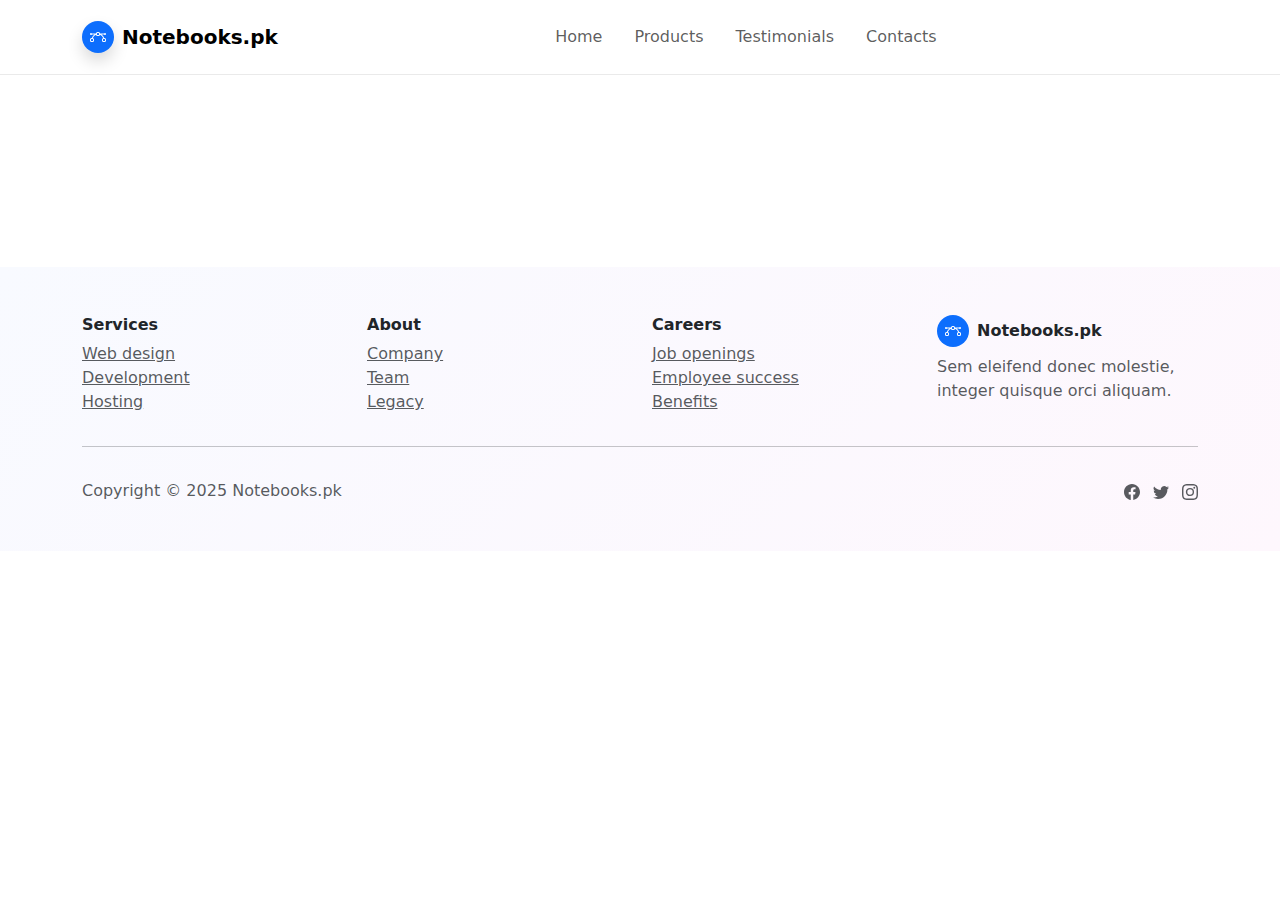
<file: product.html>
<!DOCTYPE html>
<html data-bs-theme="light" lang="en">

<head>
    <meta charset="utf-8">
    <meta name="viewport" content="width=device-width, initial-scale=1.0, shrink-to-fit=no">
    <title>Product - Notebooks.pk</title>
    <link rel="stylesheet" href="assets/bootstrap/css/bootstrap.min.css">
    <link rel="stylesheet" href="https://cdn.reflowhq.com/v2/toolkit.min.css">
    <link rel="stylesheet" href="https://fonts.googleapis.com/css?family=Inter:300italic,400italic,600italic,700italic,800italic,400,300,600,700,800&amp;display=swap">
    <link rel="stylesheet" href="assets/css/bss-overrides.css">
    <link rel="stylesheet" href="https://cdn.jsdelivr.net/npm/bootstrap@5.3.0/dist/css/bootstrap.min.css">
    <link rel="stylesheet" href="https://cdn.jsdelivr.net/npm/bootstrap-icons@1.10.5/font/bootstrap-icons.css">
    <link rel="stylesheet" href="assets/css/Lightbox-Gallery-baguetteBox.min.css">
</head>

<body>
    <!-- Start: Navbar Centered Links -->
    <nav class="navbar navbar-expand-md sticky-top py-3 navbar-shrink" id="mainNav">
        <div class="container"><a class="navbar-brand d-flex align-items-center" href="/"><span class="bs-icon-sm bs-icon-circle bs-icon-primary shadow d-flex justify-content-center align-items-center me-2 bs-icon"><svg xmlns="http://www.w3.org/2000/svg" width="1em" height="1em" fill="currentColor" viewBox="0 0 16 16" class="bi bi-bezier">
                        <path fill-rule="evenodd" d="M0 10.5A1.5 1.5 0 0 1 1.5 9h1A1.5 1.5 0 0 1 4 10.5v1A1.5 1.5 0 0 1 2.5 13h-1A1.5 1.5 0 0 1 0 11.5zm1.5-.5a.5.5 0 0 0-.5.5v1a.5.5 0 0 0 .5.5h1a.5.5 0 0 0 .5-.5v-1a.5.5 0 0 0-.5-.5zm10.5.5A1.5 1.5 0 0 1 13.5 9h1a1.5 1.5 0 0 1 1.5 1.5v1a1.5 1.5 0 0 1-1.5 1.5h-1a1.5 1.5 0 0 1-1.5-1.5zm1.5-.5a.5.5 0 0 0-.5.5v1a.5.5 0 0 0 .5.5h1a.5.5 0 0 0 .5-.5v-1a.5.5 0 0 0-.5-.5zM6 4.5A1.5 1.5 0 0 1 7.5 3h1A1.5 1.5 0 0 1 10 4.5v1A1.5 1.5 0 0 1 8.5 7h-1A1.5 1.5 0 0 1 6 5.5zM7.5 4a.5.5 0 0 0-.5.5v1a.5.5 0 0 0 .5.5h1a.5.5 0 0 0 .5-.5v-1a.5.5 0 0 0-.5-.5z"></path>
                        <path d="M6 4.5H1.866a1 1 0 1 0 0 1h2.668A6.517 6.517 0 0 0 1.814 9H2.5c.123 0 .244.015.358.043a5.517 5.517 0 0 1 3.185-3.185A1.503 1.503 0 0 1 6 5.5zm3.957 1.358A1.5 1.5 0 0 0 10 5.5v-1h4.134a1 1 0 1 1 0 1h-2.668a6.517 6.517 0 0 1 2.72 3.5H13.5c-.123 0-.243.015-.358.043a5.517 5.517 0 0 0-3.185-3.185z"></path>
                    </svg></span><span>Notebooks.pk</span></a><button data-bs-toggle="collapse" class="navbar-toggler" data-bs-target="#navcol-1"><span class="visually-hidden">Toggle navigation</span><span class="navbar-toggler-icon"></span></button>
            <div class="collapse navbar-collapse" id="navcol-1">
                <ul class="navbar-nav mx-auto">
                    <li class="nav-item"><a class="nav-link" href="/index.html">Home</a></li>
                    <li class="nav-item"><a class="nav-link" href="/products.html">Products</a></li>
                    <li class="nav-item"><a class="nav-link" href="/testimonials.html">Testimonials</a></li>
                    <li class="nav-item"><a class="nav-link" href="/contacts.html">Contacts</a></li>
                </ul>
            </div>
        </div>
    </nav><!-- End: Navbar Centered Links -->
    <section class="py-5">
        <div class="container py-5">
            <div data-reflow-type="product" data-bss-dynamic-product="" data-bss-dynamic-product-param="product" data-reflow-shoppingcart-url="shopping-cart.html"></div>
        </div>
    </section><!-- Start: Footer Multi Column -->
    <footer class="bg-primary-gradient">
        <div class="container py-4 py-lg-5">
            <div class="row justify-content-center">
                <!-- Start: Services -->
                <div class="col-sm-4 col-md-3 text-center text-lg-start d-flex flex-column">
                    <h3 class="fs-6 fw-bold">Services</h3>
                    <ul class="list-unstyled">
                        <li><a href="#">Web design</a></li>
                        <li><a href="#">Development</a></li>
                        <li><a href="#">Hosting</a></li>
                    </ul>
                </div><!-- End: Services -->
                <!-- Start: About -->
                <div class="col-sm-4 col-md-3 text-center text-lg-start d-flex flex-column">
                    <h3 class="fs-6 fw-bold">About</h3>
                    <ul class="list-unstyled">
                        <li><a href="#">Company</a></li>
                        <li><a href="#">Team</a></li>
                        <li><a href="#">Legacy</a></li>
                    </ul>
                </div><!-- End: About -->
                <!-- Start: Careers -->
                <div class="col-sm-4 col-md-3 text-center text-lg-start d-flex flex-column">
                    <h3 class="fs-6 fw-bold">Careers</h3>
                    <ul class="list-unstyled">
                        <li><a href="#">Job openings</a></li>
                        <li><a href="#">Employee success</a></li>
                        <li><a href="#">Benefits</a></li>
                    </ul>
                </div><!-- End: Careers -->
                <!-- Start: Social Icons -->
                <div class="col-lg-3 text-center text-lg-start d-flex flex-column align-items-center order-first align-items-lg-start order-lg-last">
                    <div class="fw-bold d-flex align-items-center mb-2"><span class="bs-icon-sm bs-icon-circle bs-icon-primary d-flex justify-content-center align-items-center me-2 bs-icon"><svg xmlns="http://www.w3.org/2000/svg" width="1em" height="1em" fill="currentColor" viewBox="0 0 16 16" class="bi bi-bezier">
                                <path fill-rule="evenodd" d="M0 10.5A1.5 1.5 0 0 1 1.5 9h1A1.5 1.5 0 0 1 4 10.5v1A1.5 1.5 0 0 1 2.5 13h-1A1.5 1.5 0 0 1 0 11.5zm1.5-.5a.5.5 0 0 0-.5.5v1a.5.5 0 0 0 .5.5h1a.5.5 0 0 0 .5-.5v-1a.5.5 0 0 0-.5-.5zm10.5.5A1.5 1.5 0 0 1 13.5 9h1a1.5 1.5 0 0 1 1.5 1.5v1a1.5 1.5 0 0 1-1.5 1.5h-1a1.5 1.5 0 0 1-1.5-1.5zm1.5-.5a.5.5 0 0 0-.5.5v1a.5.5 0 0 0 .5.5h1a.5.5 0 0 0 .5-.5v-1a.5.5 0 0 0-.5-.5zM6 4.5A1.5 1.5 0 0 1 7.5 3h1A1.5 1.5 0 0 1 10 4.5v1A1.5 1.5 0 0 1 8.5 7h-1A1.5 1.5 0 0 1 6 5.5zM7.5 4a.5.5 0 0 0-.5.5v1a.5.5 0 0 0 .5.5h1a.5.5 0 0 0 .5-.5v-1a.5.5 0 0 0-.5-.5z"></path>
                                <path d="M6 4.5H1.866a1 1 0 1 0 0 1h2.668A6.517 6.517 0 0 0 1.814 9H2.5c.123 0 .244.015.358.043a5.517 5.517 0 0 1 3.185-3.185A1.503 1.503 0 0 1 6 5.5zm3.957 1.358A1.5 1.5 0 0 0 10 5.5v-1h4.134a1 1 0 1 1 0 1h-2.668a6.517 6.517 0 0 1 2.72 3.5H13.5c-.123 0-.243.015-.358.043a5.517 5.517 0 0 0-3.185-3.185z"></path>
                            </svg></span><span>Notebooks.pk</span></div>
                    <p class="text-muted">Sem eleifend donec molestie, integer quisque orci aliquam.</p>
                </div><!-- End: Social Icons -->
            </div>
            <hr>
            <div class="text-muted d-flex justify-content-between align-items-center pt-3">
                <p class="mb-0">Copyright © 2025 Notebooks.pk</p>
                <ul class="list-inline mb-0">
                    <li class="list-inline-item"><svg xmlns="http://www.w3.org/2000/svg" width="1em" height="1em" fill="currentColor" viewBox="0 0 16 16" class="bi bi-facebook">
                            <path d="M16 8.049c0-4.446-3.582-8.05-8-8.05C3.58 0-.002 3.603-.002 8.05c0 4.017 2.926 7.347 6.75 7.951v-5.625h-2.03V8.05H6.75V6.275c0-2.017 1.195-3.131 3.022-3.131.876 0 1.791.157 1.791.157v1.98h-1.009c-.993 0-1.303.621-1.303 1.258v1.51h2.218l-.354 2.326H9.25V16c3.824-.604 6.75-3.934 6.75-7.951"></path>
                        </svg></li>
                    <li class="list-inline-item"><svg xmlns="http://www.w3.org/2000/svg" width="1em" height="1em" fill="currentColor" viewBox="0 0 16 16" class="bi bi-twitter">
                            <path d="M5.026 15c6.038 0 9.341-5.003 9.341-9.334 0-.14 0-.282-.006-.422A6.685 6.685 0 0 0 16 3.542a6.658 6.658 0 0 1-1.889.518 3.301 3.301 0 0 0 1.447-1.817 6.533 6.533 0 0 1-2.087.793A3.286 3.286 0 0 0 7.875 6.03a9.325 9.325 0 0 1-6.767-3.429 3.289 3.289 0 0 0 1.018 4.382A3.323 3.323 0 0 1 .64 6.575v.045a3.288 3.288 0 0 0 2.632 3.218 3.203 3.203 0 0 1-.865.115 3.23 3.23 0 0 1-.614-.057 3.283 3.283 0 0 0 3.067 2.277A6.588 6.588 0 0 1 .78 13.58a6.32 6.32 0 0 1-.78-.045A9.344 9.344 0 0 0 5.026 15"></path>
                        </svg></li>
                    <li class="list-inline-item"><svg xmlns="http://www.w3.org/2000/svg" width="1em" height="1em" fill="currentColor" viewBox="0 0 16 16" class="bi bi-instagram">
                            <path d="M8 0C5.829 0 5.556.01 4.703.048 3.85.088 3.269.222 2.76.42a3.917 3.917 0 0 0-1.417.923A3.927 3.927 0 0 0 .42 2.76C.222 3.268.087 3.85.048 4.7.01 5.555 0 5.827 0 8.001c0 2.172.01 2.444.048 3.297.04.852.174 1.433.372 1.942.205.526.478.972.923 1.417.444.445.89.719 1.416.923.51.198 1.09.333 1.942.372C5.555 15.99 5.827 16 8 16s2.444-.01 3.298-.048c.851-.04 1.434-.174 1.943-.372a3.916 3.916 0 0 0 1.416-.923c.445-.445.718-.891.923-1.417.197-.509.332-1.09.372-1.942C15.99 10.445 16 10.173 16 8s-.01-2.445-.048-3.299c-.04-.851-.175-1.433-.372-1.941a3.926 3.926 0 0 0-.923-1.417A3.911 3.911 0 0 0 13.24.42c-.51-.198-1.092-.333-1.943-.372C10.443.01 10.172 0 7.998 0h.003zm-.717 1.442h.718c2.136 0 2.389.007 3.232.046.78.035 1.204.166 1.486.275.373.145.64.319.92.599.28.28.453.546.598.92.11.281.24.705.275 1.485.039.843.047 1.096.047 3.231s-.008 2.389-.047 3.232c-.035.78-.166 1.203-.275 1.485a2.47 2.47 0 0 1-.599.919c-.28.28-.546.453-.92.598-.28.11-.704.24-1.485.276-.843.038-1.096.047-3.232.047s-2.39-.009-3.233-.047c-.78-.036-1.203-.166-1.485-.276a2.478 2.478 0 0 1-.92-.598 2.48 2.48 0 0 1-.6-.92c-.109-.281-.24-.705-.275-1.485-.038-.843-.046-1.096-.046-3.233 0-2.136.008-2.388.046-3.231.036-.78.166-1.204.276-1.486.145-.373.319-.64.599-.92.28-.28.546-.453.92-.598.282-.11.705-.24 1.485-.276.738-.034 1.024-.044 2.515-.045v.002zm4.988 1.328a.96.96 0 1 0 0 1.92.96.96 0 0 0 0-1.92zm-4.27 1.122a4.109 4.109 0 1 0 0 8.217 4.109 4.109 0 0 0 0-8.217zm0 1.441a2.667 2.667 0 1 1 0 5.334 2.667 2.667 0 0 1 0-5.334"></path>
                        </svg></li>
                </ul>
            </div>
        </div>
    </footer><!-- End: Footer Multi Column -->
    <script src="https://cdn.jsdelivr.net/npm/bootstrap@5.3.6/dist/js/bootstrap.bundle.min.js"></script>
    <script src="https://cdn.reflowhq.com/v2/toolkit.min.js"></script>
    <script src="assets/js/bs-init.js"></script>
    <script src="assets/js/bold-and-bright.js"></script>
    <script src="https://cdn.jsdelivr.net/npm/bootstrap@5.3.0/dist/js/bootstrap.bundle.min.js"></script>
    <script src="assets/js/Lightbox-Gallery-baguetteBox.min.js"></script>
    <script src="assets/js/Lightbox-Gallery.js"></script>
    <script src="assets/js/product.js"></script>
</body>

</html>
</file>
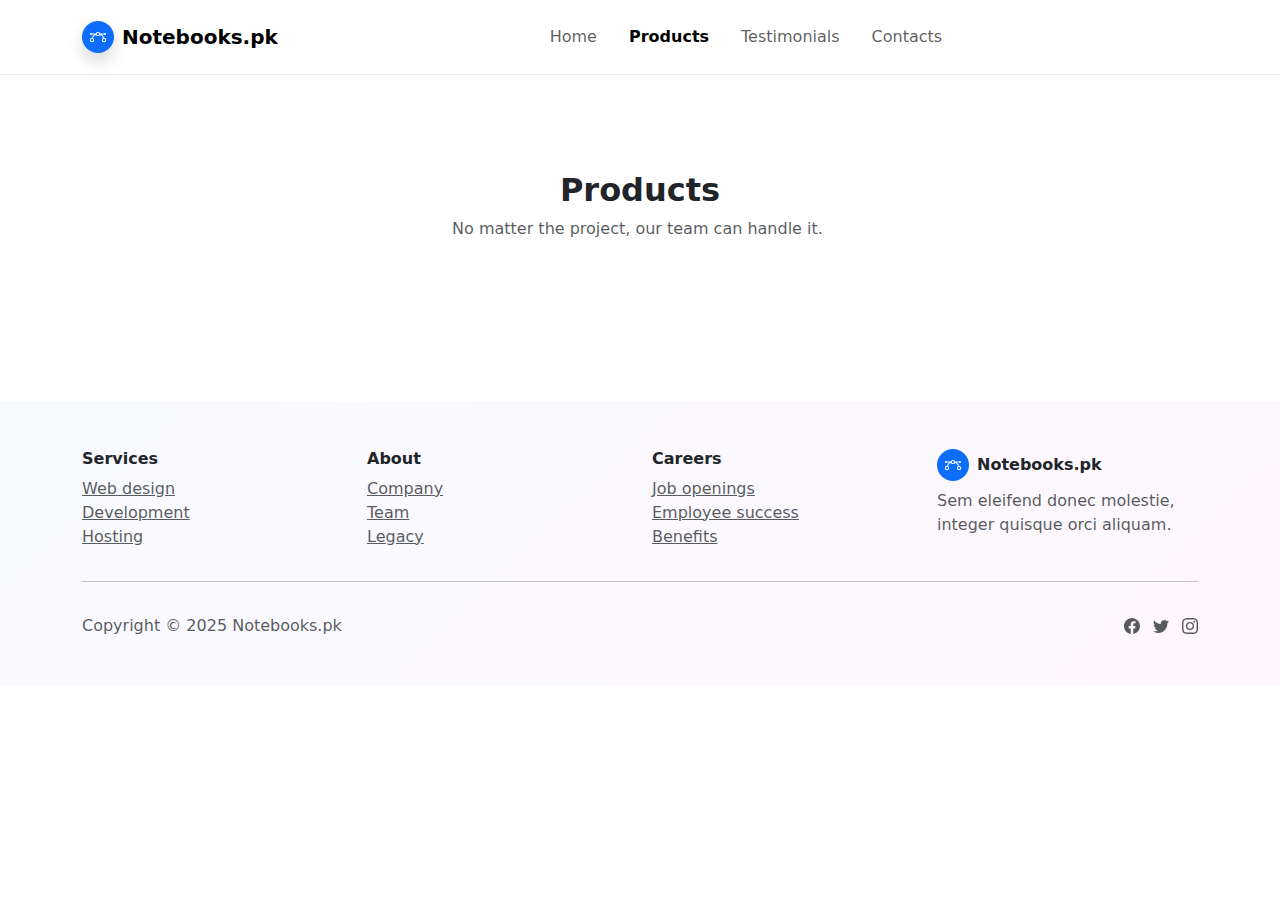
<file: products.html>
<!DOCTYPE html>
<html data-bs-theme="light" lang="en">

<head>
    <meta charset="utf-8">
    <meta name="viewport" content="width=device-width, initial-scale=1.0, shrink-to-fit=no">
    <title>Products - Notebooks.pk</title>
    <link rel="stylesheet" href="assets/bootstrap/css/bootstrap.min.css">
    <link rel="stylesheet" href="https://cdn.reflowhq.com/v2/toolkit.min.css">
    <link rel="stylesheet" href="https://fonts.googleapis.com/css?family=Inter:300italic,400italic,600italic,700italic,800italic,400,300,600,700,800&amp;display=swap">
    <link rel="stylesheet" href="assets/css/bss-overrides.css">
    <link rel="stylesheet" href="https://cdn.jsdelivr.net/npm/bootstrap@5.3.0/dist/css/bootstrap.min.css">
    <link rel="stylesheet" href="https://cdn.jsdelivr.net/npm/bootstrap-icons@1.10.5/font/bootstrap-icons.css">
    <link rel="stylesheet" href="assets/css/Lightbox-Gallery-baguetteBox.min.css">
</head>

<body>
    <!-- Start: Navbar Centered Links -->
    <nav class="navbar navbar-expand-md sticky-top py-3 navbar-shrink" id="mainNav">
        <div class="container"><a class="navbar-brand d-flex align-items-center" href="/"><span class="bs-icon-sm bs-icon-circle bs-icon-primary shadow d-flex justify-content-center align-items-center me-2 bs-icon"><svg xmlns="http://www.w3.org/2000/svg" width="1em" height="1em" fill="currentColor" viewBox="0 0 16 16" class="bi bi-bezier">
                        <path fill-rule="evenodd" d="M0 10.5A1.5 1.5 0 0 1 1.5 9h1A1.5 1.5 0 0 1 4 10.5v1A1.5 1.5 0 0 1 2.5 13h-1A1.5 1.5 0 0 1 0 11.5zm1.5-.5a.5.5 0 0 0-.5.5v1a.5.5 0 0 0 .5.5h1a.5.5 0 0 0 .5-.5v-1a.5.5 0 0 0-.5-.5zm10.5.5A1.5 1.5 0 0 1 13.5 9h1a1.5 1.5 0 0 1 1.5 1.5v1a1.5 1.5 0 0 1-1.5 1.5h-1a1.5 1.5 0 0 1-1.5-1.5zm1.5-.5a.5.5 0 0 0-.5.5v1a.5.5 0 0 0 .5.5h1a.5.5 0 0 0 .5-.5v-1a.5.5 0 0 0-.5-.5zM6 4.5A1.5 1.5 0 0 1 7.5 3h1A1.5 1.5 0 0 1 10 4.5v1A1.5 1.5 0 0 1 8.5 7h-1A1.5 1.5 0 0 1 6 5.5zM7.5 4a.5.5 0 0 0-.5.5v1a.5.5 0 0 0 .5.5h1a.5.5 0 0 0 .5-.5v-1a.5.5 0 0 0-.5-.5z"></path>
                        <path d="M6 4.5H1.866a1 1 0 1 0 0 1h2.668A6.517 6.517 0 0 0 1.814 9H2.5c.123 0 .244.015.358.043a5.517 5.517 0 0 1 3.185-3.185A1.503 1.503 0 0 1 6 5.5zm3.957 1.358A1.5 1.5 0 0 0 10 5.5v-1h4.134a1 1 0 1 1 0 1h-2.668a6.517 6.517 0 0 1 2.72 3.5H13.5c-.123 0-.243.015-.358.043a5.517 5.517 0 0 0-3.185-3.185z"></path>
                    </svg></span><span>Notebooks.pk</span></a><button data-bs-toggle="collapse" class="navbar-toggler" data-bs-target="#navcol-1"><span class="visually-hidden">Toggle navigation</span><span class="navbar-toggler-icon"></span></button>
            <div class="collapse navbar-collapse" id="navcol-1">
                <ul class="navbar-nav mx-auto">
                    <li class="nav-item"><a class="nav-link" href="/index.html">Home</a></li>
                    <li class="nav-item"><a class="nav-link active" href="/products.html">Products</a></li>
                    <li class="nav-item"><a class="nav-link" href="/testimonials.html">Testimonials</a></li>
                    <li class="nav-item"><a class="nav-link" href="/contacts.html">Contacts</a></li>
                </ul>
            </div>
        </div>
    </nav><!-- End: Navbar Centered Links -->
    <section class="py-5">
        <!-- Start: Team -->
        <div class="container py-5">
            <div class="row mb-4 mb-lg-5">
                <div class="col-md-8 col-xl-6 text-center mx-auto">
                    <h2 class="fw-bold">Products</h2>
                    <p class="text-muted">No matter the project, our team can handle it.&nbsp;</p>
                </div>
            </div>
            <div class="row mx-auto">
                <div class="col">
                    <div data-reflow-type="product-list" data-reflow-layout="cards" data-reflow-order="date_desc" data-reflow-product-link="/product.html?product={id}"></div>
                </div>
            </div>
        </div><!-- End: Team -->
    </section><!-- Start: Footer Multi Column -->
    <footer class="bg-primary-gradient">
        <div class="container py-4 py-lg-5">
            <div class="row justify-content-center">
                <!-- Start: Services -->
                <div class="col-sm-4 col-md-3 text-center text-lg-start d-flex flex-column">
                    <h3 class="fs-6 fw-bold">Services</h3>
                    <ul class="list-unstyled">
                        <li><a href="#">Web design</a></li>
                        <li><a href="#">Development</a></li>
                        <li><a href="#">Hosting</a></li>
                    </ul>
                </div><!-- End: Services -->
                <!-- Start: About -->
                <div class="col-sm-4 col-md-3 text-center text-lg-start d-flex flex-column">
                    <h3 class="fs-6 fw-bold">About</h3>
                    <ul class="list-unstyled">
                        <li><a href="#">Company</a></li>
                        <li><a href="#">Team</a></li>
                        <li><a href="#">Legacy</a></li>
                    </ul>
                </div><!-- End: About -->
                <!-- Start: Careers -->
                <div class="col-sm-4 col-md-3 text-center text-lg-start d-flex flex-column">
                    <h3 class="fs-6 fw-bold">Careers</h3>
                    <ul class="list-unstyled">
                        <li><a href="#">Job openings</a></li>
                        <li><a href="#">Employee success</a></li>
                        <li><a href="#">Benefits</a></li>
                    </ul>
                </div><!-- End: Careers -->
                <!-- Start: Social Icons -->
                <div class="col-lg-3 text-center text-lg-start d-flex flex-column align-items-center order-first align-items-lg-start order-lg-last">
                    <div class="fw-bold d-flex align-items-center mb-2"><span class="bs-icon-sm bs-icon-circle bs-icon-primary d-flex justify-content-center align-items-center me-2 bs-icon"><svg xmlns="http://www.w3.org/2000/svg" width="1em" height="1em" fill="currentColor" viewBox="0 0 16 16" class="bi bi-bezier">
                                <path fill-rule="evenodd" d="M0 10.5A1.5 1.5 0 0 1 1.5 9h1A1.5 1.5 0 0 1 4 10.5v1A1.5 1.5 0 0 1 2.5 13h-1A1.5 1.5 0 0 1 0 11.5zm1.5-.5a.5.5 0 0 0-.5.5v1a.5.5 0 0 0 .5.5h1a.5.5 0 0 0 .5-.5v-1a.5.5 0 0 0-.5-.5zm10.5.5A1.5 1.5 0 0 1 13.5 9h1a1.5 1.5 0 0 1 1.5 1.5v1a1.5 1.5 0 0 1-1.5 1.5h-1a1.5 1.5 0 0 1-1.5-1.5zm1.5-.5a.5.5 0 0 0-.5.5v1a.5.5 0 0 0 .5.5h1a.5.5 0 0 0 .5-.5v-1a.5.5 0 0 0-.5-.5zM6 4.5A1.5 1.5 0 0 1 7.5 3h1A1.5 1.5 0 0 1 10 4.5v1A1.5 1.5 0 0 1 8.5 7h-1A1.5 1.5 0 0 1 6 5.5zM7.5 4a.5.5 0 0 0-.5.5v1a.5.5 0 0 0 .5.5h1a.5.5 0 0 0 .5-.5v-1a.5.5 0 0 0-.5-.5z"></path>
                                <path d="M6 4.5H1.866a1 1 0 1 0 0 1h2.668A6.517 6.517 0 0 0 1.814 9H2.5c.123 0 .244.015.358.043a5.517 5.517 0 0 1 3.185-3.185A1.503 1.503 0 0 1 6 5.5zm3.957 1.358A1.5 1.5 0 0 0 10 5.5v-1h4.134a1 1 0 1 1 0 1h-2.668a6.517 6.517 0 0 1 2.72 3.5H13.5c-.123 0-.243.015-.358.043a5.517 5.517 0 0 0-3.185-3.185z"></path>
                            </svg></span><span>Notebooks.pk</span></div>
                    <p class="text-muted">Sem eleifend donec molestie, integer quisque orci aliquam.</p>
                </div><!-- End: Social Icons -->
            </div>
            <hr>
            <div class="text-muted d-flex justify-content-between align-items-center pt-3">
                <p class="mb-0">Copyright © 2025 Notebooks.pk</p>
                <ul class="list-inline mb-0">
                    <li class="list-inline-item"><svg xmlns="http://www.w3.org/2000/svg" width="1em" height="1em" fill="currentColor" viewBox="0 0 16 16" class="bi bi-facebook">
                            <path d="M16 8.049c0-4.446-3.582-8.05-8-8.05C3.58 0-.002 3.603-.002 8.05c0 4.017 2.926 7.347 6.75 7.951v-5.625h-2.03V8.05H6.75V6.275c0-2.017 1.195-3.131 3.022-3.131.876 0 1.791.157 1.791.157v1.98h-1.009c-.993 0-1.303.621-1.303 1.258v1.51h2.218l-.354 2.326H9.25V16c3.824-.604 6.75-3.934 6.75-7.951"></path>
                        </svg></li>
                    <li class="list-inline-item"><svg xmlns="http://www.w3.org/2000/svg" width="1em" height="1em" fill="currentColor" viewBox="0 0 16 16" class="bi bi-twitter">
                            <path d="M5.026 15c6.038 0 9.341-5.003 9.341-9.334 0-.14 0-.282-.006-.422A6.685 6.685 0 0 0 16 3.542a6.658 6.658 0 0 1-1.889.518 3.301 3.301 0 0 0 1.447-1.817 6.533 6.533 0 0 1-2.087.793A3.286 3.286 0 0 0 7.875 6.03a9.325 9.325 0 0 1-6.767-3.429 3.289 3.289 0 0 0 1.018 4.382A3.323 3.323 0 0 1 .64 6.575v.045a3.288 3.288 0 0 0 2.632 3.218 3.203 3.203 0 0 1-.865.115 3.23 3.23 0 0 1-.614-.057 3.283 3.283 0 0 0 3.067 2.277A6.588 6.588 0 0 1 .78 13.58a6.32 6.32 0 0 1-.78-.045A9.344 9.344 0 0 0 5.026 15"></path>
                        </svg></li>
                    <li class="list-inline-item"><svg xmlns="http://www.w3.org/2000/svg" width="1em" height="1em" fill="currentColor" viewBox="0 0 16 16" class="bi bi-instagram">
                            <path d="M8 0C5.829 0 5.556.01 4.703.048 3.85.088 3.269.222 2.76.42a3.917 3.917 0 0 0-1.417.923A3.927 3.927 0 0 0 .42 2.76C.222 3.268.087 3.85.048 4.7.01 5.555 0 5.827 0 8.001c0 2.172.01 2.444.048 3.297.04.852.174 1.433.372 1.942.205.526.478.972.923 1.417.444.445.89.719 1.416.923.51.198 1.09.333 1.942.372C5.555 15.99 5.827 16 8 16s2.444-.01 3.298-.048c.851-.04 1.434-.174 1.943-.372a3.916 3.916 0 0 0 1.416-.923c.445-.445.718-.891.923-1.417.197-.509.332-1.09.372-1.942C15.99 10.445 16 10.173 16 8s-.01-2.445-.048-3.299c-.04-.851-.175-1.433-.372-1.941a3.926 3.926 0 0 0-.923-1.417A3.911 3.911 0 0 0 13.24.42c-.51-.198-1.092-.333-1.943-.372C10.443.01 10.172 0 7.998 0h.003zm-.717 1.442h.718c2.136 0 2.389.007 3.232.046.78.035 1.204.166 1.486.275.373.145.64.319.92.599.28.28.453.546.598.92.11.281.24.705.275 1.485.039.843.047 1.096.047 3.231s-.008 2.389-.047 3.232c-.035.78-.166 1.203-.275 1.485a2.47 2.47 0 0 1-.599.919c-.28.28-.546.453-.92.598-.28.11-.704.24-1.485.276-.843.038-1.096.047-3.232.047s-2.39-.009-3.233-.047c-.78-.036-1.203-.166-1.485-.276a2.478 2.478 0 0 1-.92-.598 2.48 2.48 0 0 1-.6-.92c-.109-.281-.24-.705-.275-1.485-.038-.843-.046-1.096-.046-3.233 0-2.136.008-2.388.046-3.231.036-.78.166-1.204.276-1.486.145-.373.319-.64.599-.92.28-.28.546-.453.92-.598.282-.11.705-.24 1.485-.276.738-.034 1.024-.044 2.515-.045v.002zm4.988 1.328a.96.96 0 1 0 0 1.92.96.96 0 0 0 0-1.92zm-4.27 1.122a4.109 4.109 0 1 0 0 8.217 4.109 4.109 0 0 0 0-8.217zm0 1.441a2.667 2.667 0 1 1 0 5.334 2.667 2.667 0 0 1 0-5.334"></path>
                        </svg></li>
                </ul>
            </div>
        </div>
    </footer><!-- End: Footer Multi Column -->
    <script src="https://cdn.jsdelivr.net/npm/bootstrap@5.3.6/dist/js/bootstrap.bundle.min.js"></script>
    <script src="https://cdn.reflowhq.com/v2/toolkit.min.js"></script>
    <script src="assets/js/bs-init.js"></script>
    <script src="assets/js/bold-and-bright.js"></script>
    <script src="https://cdn.jsdelivr.net/npm/bootstrap@5.3.0/dist/js/bootstrap.bundle.min.js"></script>
    <script src="assets/js/Lightbox-Gallery-baguetteBox.min.js"></script>
    <script src="assets/js/Lightbox-Gallery.js"></script>
    <script src="assets/js/product.js"></script>
</body>

</html>
</file>
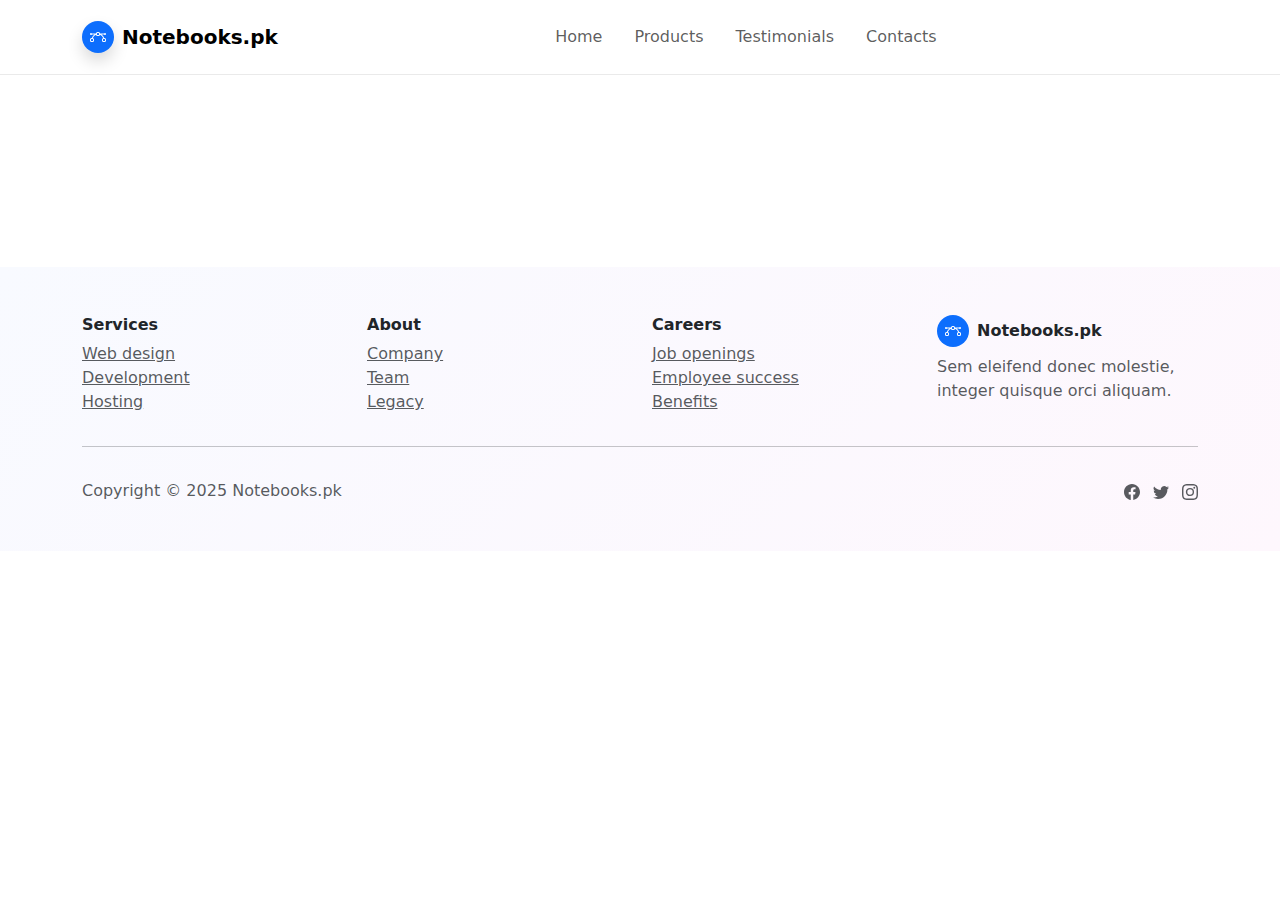
<file: shopping-cart.html>
<!DOCTYPE html>
<html data-bs-theme="light" lang="en">

<head>
    <meta charset="utf-8">
    <meta name="viewport" content="width=device-width, initial-scale=1.0, shrink-to-fit=no">
    <title>Shopping Cart - Notebooks.pk</title>
    <link rel="stylesheet" href="assets/bootstrap/css/bootstrap.min.css">
    <link rel="stylesheet" href="https://cdn.reflowhq.com/v2/toolkit.min.css">
    <link rel="stylesheet" href="https://fonts.googleapis.com/css?family=Inter:300italic,400italic,600italic,700italic,800italic,400,300,600,700,800&amp;display=swap">
    <link rel="stylesheet" href="assets/css/bss-overrides.css">
    <link rel="stylesheet" href="https://cdn.jsdelivr.net/npm/bootstrap@5.3.0/dist/css/bootstrap.min.css">
    <link rel="stylesheet" href="https://cdn.jsdelivr.net/npm/bootstrap-icons@1.10.5/font/bootstrap-icons.css">
    <link rel="stylesheet" href="assets/css/Lightbox-Gallery-baguetteBox.min.css">
</head>

<body>
    <!-- Start: Navbar Centered Links -->
    <nav class="navbar navbar-expand-md sticky-top py-3 navbar-shrink" id="mainNav">
        <div class="container"><a class="navbar-brand d-flex align-items-center" href="/"><span class="bs-icon-sm bs-icon-circle bs-icon-primary shadow d-flex justify-content-center align-items-center me-2 bs-icon"><svg xmlns="http://www.w3.org/2000/svg" width="1em" height="1em" fill="currentColor" viewBox="0 0 16 16" class="bi bi-bezier">
                        <path fill-rule="evenodd" d="M0 10.5A1.5 1.5 0 0 1 1.5 9h1A1.5 1.5 0 0 1 4 10.5v1A1.5 1.5 0 0 1 2.5 13h-1A1.5 1.5 0 0 1 0 11.5zm1.5-.5a.5.5 0 0 0-.5.5v1a.5.5 0 0 0 .5.5h1a.5.5 0 0 0 .5-.5v-1a.5.5 0 0 0-.5-.5zm10.5.5A1.5 1.5 0 0 1 13.5 9h1a1.5 1.5 0 0 1 1.5 1.5v1a1.5 1.5 0 0 1-1.5 1.5h-1a1.5 1.5 0 0 1-1.5-1.5zm1.5-.5a.5.5 0 0 0-.5.5v1a.5.5 0 0 0 .5.5h1a.5.5 0 0 0 .5-.5v-1a.5.5 0 0 0-.5-.5zM6 4.5A1.5 1.5 0 0 1 7.5 3h1A1.5 1.5 0 0 1 10 4.5v1A1.5 1.5 0 0 1 8.5 7h-1A1.5 1.5 0 0 1 6 5.5zM7.5 4a.5.5 0 0 0-.5.5v1a.5.5 0 0 0 .5.5h1a.5.5 0 0 0 .5-.5v-1a.5.5 0 0 0-.5-.5z"></path>
                        <path d="M6 4.5H1.866a1 1 0 1 0 0 1h2.668A6.517 6.517 0 0 0 1.814 9H2.5c.123 0 .244.015.358.043a5.517 5.517 0 0 1 3.185-3.185A1.503 1.503 0 0 1 6 5.5zm3.957 1.358A1.5 1.5 0 0 0 10 5.5v-1h4.134a1 1 0 1 1 0 1h-2.668a6.517 6.517 0 0 1 2.72 3.5H13.5c-.123 0-.243.015-.358.043a5.517 5.517 0 0 0-3.185-3.185z"></path>
                    </svg></span><span>Notebooks.pk</span></a><button data-bs-toggle="collapse" class="navbar-toggler" data-bs-target="#navcol-1"><span class="visually-hidden">Toggle navigation</span><span class="navbar-toggler-icon"></span></button>
            <div class="collapse navbar-collapse" id="navcol-1">
                <ul class="navbar-nav mx-auto">
                    <li class="nav-item"><a class="nav-link" href="/index.html">Home</a></li>
                    <li class="nav-item"><a class="nav-link" href="/products.html">Products</a></li>
                    <li class="nav-item"><a class="nav-link" href="/testimonials.html">Testimonials</a></li>
                    <li class="nav-item"><a class="nav-link" href="/contacts.html">Contacts</a></li>
                </ul>
            </div>
        </div>
    </nav><!-- End: Navbar Centered Links -->
    <section class="py-5">
        <!-- Start: Team -->
        <div class="container py-5">
            <div class="row mx-auto">
                <div class="col">
                    <div data-reflow-type="shopping-cart"></div>
                </div>
            </div>
        </div><!-- End: Team -->
    </section><!-- Start: Footer Multi Column -->
    <footer class="bg-primary-gradient">
        <div class="container py-4 py-lg-5">
            <div class="row justify-content-center">
                <!-- Start: Services -->
                <div class="col-sm-4 col-md-3 text-center text-lg-start d-flex flex-column">
                    <h3 class="fs-6 fw-bold">Services</h3>
                    <ul class="list-unstyled">
                        <li><a href="#">Web design</a></li>
                        <li><a href="#">Development</a></li>
                        <li><a href="#">Hosting</a></li>
                    </ul>
                </div><!-- End: Services -->
                <!-- Start: About -->
                <div class="col-sm-4 col-md-3 text-center text-lg-start d-flex flex-column">
                    <h3 class="fs-6 fw-bold">About</h3>
                    <ul class="list-unstyled">
                        <li><a href="#">Company</a></li>
                        <li><a href="#">Team</a></li>
                        <li><a href="#">Legacy</a></li>
                    </ul>
                </div><!-- End: About -->
                <!-- Start: Careers -->
                <div class="col-sm-4 col-md-3 text-center text-lg-start d-flex flex-column">
                    <h3 class="fs-6 fw-bold">Careers</h3>
                    <ul class="list-unstyled">
                        <li><a href="#">Job openings</a></li>
                        <li><a href="#">Employee success</a></li>
                        <li><a href="#">Benefits</a></li>
                    </ul>
                </div><!-- End: Careers -->
                <!-- Start: Social Icons -->
                <div class="col-lg-3 text-center text-lg-start d-flex flex-column align-items-center order-first align-items-lg-start order-lg-last">
                    <div class="fw-bold d-flex align-items-center mb-2"><span class="bs-icon-sm bs-icon-circle bs-icon-primary d-flex justify-content-center align-items-center me-2 bs-icon"><svg xmlns="http://www.w3.org/2000/svg" width="1em" height="1em" fill="currentColor" viewBox="0 0 16 16" class="bi bi-bezier">
                                <path fill-rule="evenodd" d="M0 10.5A1.5 1.5 0 0 1 1.5 9h1A1.5 1.5 0 0 1 4 10.5v1A1.5 1.5 0 0 1 2.5 13h-1A1.5 1.5 0 0 1 0 11.5zm1.5-.5a.5.5 0 0 0-.5.5v1a.5.5 0 0 0 .5.5h1a.5.5 0 0 0 .5-.5v-1a.5.5 0 0 0-.5-.5zm10.5.5A1.5 1.5 0 0 1 13.5 9h1a1.5 1.5 0 0 1 1.5 1.5v1a1.5 1.5 0 0 1-1.5 1.5h-1a1.5 1.5 0 0 1-1.5-1.5zm1.5-.5a.5.5 0 0 0-.5.5v1a.5.5 0 0 0 .5.5h1a.5.5 0 0 0 .5-.5v-1a.5.5 0 0 0-.5-.5zM6 4.5A1.5 1.5 0 0 1 7.5 3h1A1.5 1.5 0 0 1 10 4.5v1A1.5 1.5 0 0 1 8.5 7h-1A1.5 1.5 0 0 1 6 5.5zM7.5 4a.5.5 0 0 0-.5.5v1a.5.5 0 0 0 .5.5h1a.5.5 0 0 0 .5-.5v-1a.5.5 0 0 0-.5-.5z"></path>
                                <path d="M6 4.5H1.866a1 1 0 1 0 0 1h2.668A6.517 6.517 0 0 0 1.814 9H2.5c.123 0 .244.015.358.043a5.517 5.517 0 0 1 3.185-3.185A1.503 1.503 0 0 1 6 5.5zm3.957 1.358A1.5 1.5 0 0 0 10 5.5v-1h4.134a1 1 0 1 1 0 1h-2.668a6.517 6.517 0 0 1 2.72 3.5H13.5c-.123 0-.243.015-.358.043a5.517 5.517 0 0 0-3.185-3.185z"></path>
                            </svg></span><span>Notebooks.pk</span></div>
                    <p class="text-muted">Sem eleifend donec molestie, integer quisque orci aliquam.</p>
                </div><!-- End: Social Icons -->
            </div>
            <hr>
            <div class="text-muted d-flex justify-content-between align-items-center pt-3">
                <p class="mb-0">Copyright © 2025 Notebooks.pk</p>
                <ul class="list-inline mb-0">
                    <li class="list-inline-item"><svg xmlns="http://www.w3.org/2000/svg" width="1em" height="1em" fill="currentColor" viewBox="0 0 16 16" class="bi bi-facebook">
                            <path d="M16 8.049c0-4.446-3.582-8.05-8-8.05C3.58 0-.002 3.603-.002 8.05c0 4.017 2.926 7.347 6.75 7.951v-5.625h-2.03V8.05H6.75V6.275c0-2.017 1.195-3.131 3.022-3.131.876 0 1.791.157 1.791.157v1.98h-1.009c-.993 0-1.303.621-1.303 1.258v1.51h2.218l-.354 2.326H9.25V16c3.824-.604 6.75-3.934 6.75-7.951"></path>
                        </svg></li>
                    <li class="list-inline-item"><svg xmlns="http://www.w3.org/2000/svg" width="1em" height="1em" fill="currentColor" viewBox="0 0 16 16" class="bi bi-twitter">
                            <path d="M5.026 15c6.038 0 9.341-5.003 9.341-9.334 0-.14 0-.282-.006-.422A6.685 6.685 0 0 0 16 3.542a6.658 6.658 0 0 1-1.889.518 3.301 3.301 0 0 0 1.447-1.817 6.533 6.533 0 0 1-2.087.793A3.286 3.286 0 0 0 7.875 6.03a9.325 9.325 0 0 1-6.767-3.429 3.289 3.289 0 0 0 1.018 4.382A3.323 3.323 0 0 1 .64 6.575v.045a3.288 3.288 0 0 0 2.632 3.218 3.203 3.203 0 0 1-.865.115 3.23 3.23 0 0 1-.614-.057 3.283 3.283 0 0 0 3.067 2.277A6.588 6.588 0 0 1 .78 13.58a6.32 6.32 0 0 1-.78-.045A9.344 9.344 0 0 0 5.026 15"></path>
                        </svg></li>
                    <li class="list-inline-item"><svg xmlns="http://www.w3.org/2000/svg" width="1em" height="1em" fill="currentColor" viewBox="0 0 16 16" class="bi bi-instagram">
                            <path d="M8 0C5.829 0 5.556.01 4.703.048 3.85.088 3.269.222 2.76.42a3.917 3.917 0 0 0-1.417.923A3.927 3.927 0 0 0 .42 2.76C.222 3.268.087 3.85.048 4.7.01 5.555 0 5.827 0 8.001c0 2.172.01 2.444.048 3.297.04.852.174 1.433.372 1.942.205.526.478.972.923 1.417.444.445.89.719 1.416.923.51.198 1.09.333 1.942.372C5.555 15.99 5.827 16 8 16s2.444-.01 3.298-.048c.851-.04 1.434-.174 1.943-.372a3.916 3.916 0 0 0 1.416-.923c.445-.445.718-.891.923-1.417.197-.509.332-1.09.372-1.942C15.99 10.445 16 10.173 16 8s-.01-2.445-.048-3.299c-.04-.851-.175-1.433-.372-1.941a3.926 3.926 0 0 0-.923-1.417A3.911 3.911 0 0 0 13.24.42c-.51-.198-1.092-.333-1.943-.372C10.443.01 10.172 0 7.998 0h.003zm-.717 1.442h.718c2.136 0 2.389.007 3.232.046.78.035 1.204.166 1.486.275.373.145.64.319.92.599.28.28.453.546.598.92.11.281.24.705.275 1.485.039.843.047 1.096.047 3.231s-.008 2.389-.047 3.232c-.035.78-.166 1.203-.275 1.485a2.47 2.47 0 0 1-.599.919c-.28.28-.546.453-.92.598-.28.11-.704.24-1.485.276-.843.038-1.096.047-3.232.047s-2.39-.009-3.233-.047c-.78-.036-1.203-.166-1.485-.276a2.478 2.478 0 0 1-.92-.598 2.48 2.48 0 0 1-.6-.92c-.109-.281-.24-.705-.275-1.485-.038-.843-.046-1.096-.046-3.233 0-2.136.008-2.388.046-3.231.036-.78.166-1.204.276-1.486.145-.373.319-.64.599-.92.28-.28.546-.453.92-.598.282-.11.705-.24 1.485-.276.738-.034 1.024-.044 2.515-.045v.002zm4.988 1.328a.96.96 0 1 0 0 1.92.96.96 0 0 0 0-1.92zm-4.27 1.122a4.109 4.109 0 1 0 0 8.217 4.109 4.109 0 0 0 0-8.217zm0 1.441a2.667 2.667 0 1 1 0 5.334 2.667 2.667 0 0 1 0-5.334"></path>
                        </svg></li>
                </ul>
            </div>
        </div>
    </footer><!-- End: Footer Multi Column -->
    <script src="https://cdn.jsdelivr.net/npm/bootstrap@5.3.6/dist/js/bootstrap.bundle.min.js"></script>
    <script src="https://cdn.reflowhq.com/v2/toolkit.min.js"></script>
    <script src="assets/js/bs-init.js"></script>
    <script src="assets/js/bold-and-bright.js"></script>
    <script src="https://cdn.jsdelivr.net/npm/bootstrap@5.3.0/dist/js/bootstrap.bundle.min.js"></script>
    <script src="assets/js/Lightbox-Gallery-baguetteBox.min.js"></script>
    <script src="assets/js/Lightbox-Gallery.js"></script>
    <script src="assets/js/product.js"></script>
</body>

</html>
</file>
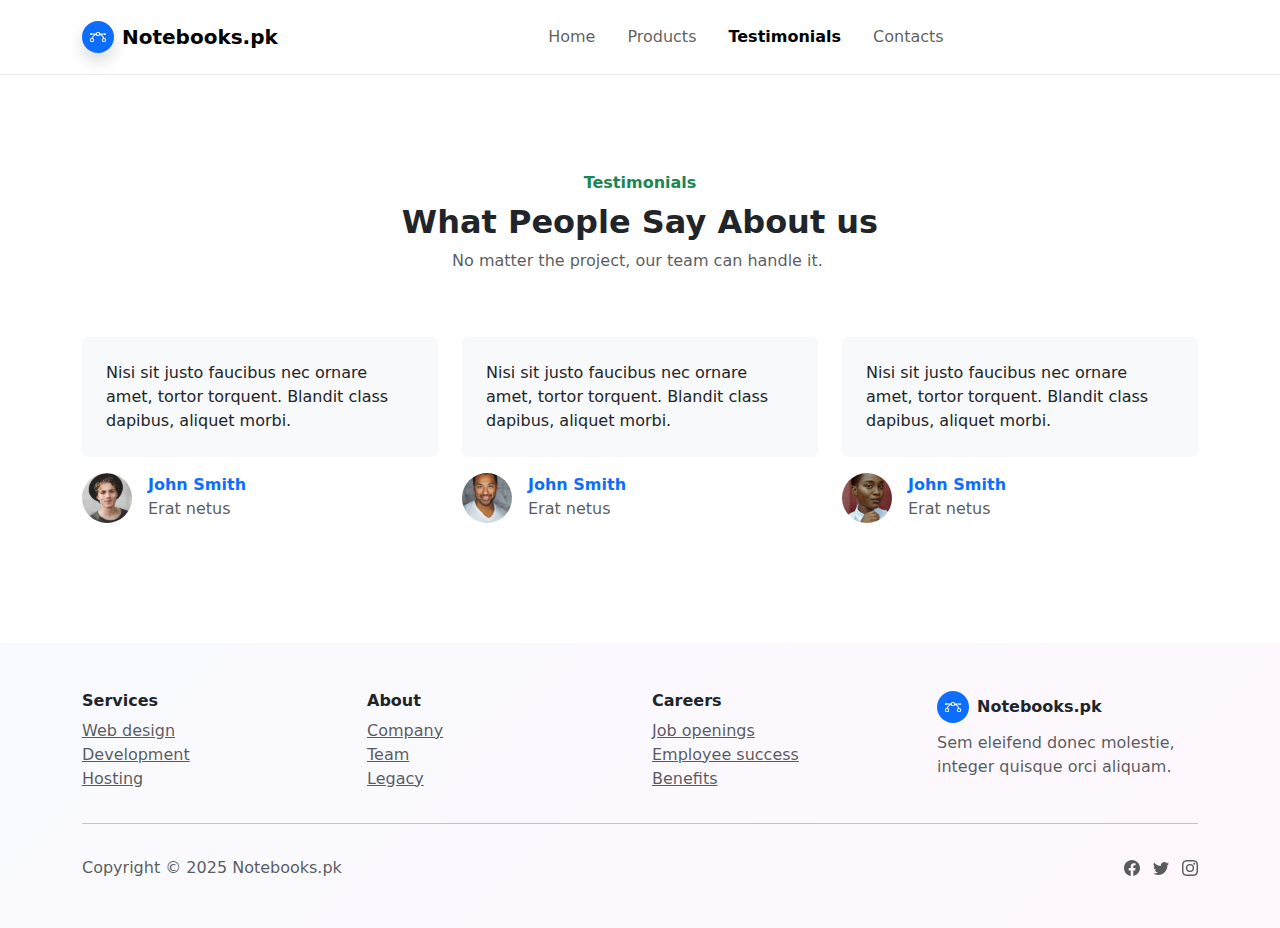
<file: testimonials.html>
<!DOCTYPE html>
<html data-bs-theme="light" lang="en">

<head>
    <meta charset="utf-8">
    <meta name="viewport" content="width=device-width, initial-scale=1.0, shrink-to-fit=no">
    <title>Testimonials - Notebooks.pk</title>
    <link rel="stylesheet" href="assets/bootstrap/css/bootstrap.min.css">
    <link rel="stylesheet" href="https://fonts.googleapis.com/css?family=Inter:300italic,400italic,600italic,700italic,800italic,400,300,600,700,800&amp;display=swap">
    <link rel="stylesheet" href="assets/css/bss-overrides.css">
    <link rel="stylesheet" href="https://cdn.jsdelivr.net/npm/bootstrap@5.3.0/dist/css/bootstrap.min.css">
    <link rel="stylesheet" href="https://cdn.jsdelivr.net/npm/bootstrap-icons@1.10.5/font/bootstrap-icons.css">
    <link rel="stylesheet" href="assets/css/Lightbox-Gallery-baguetteBox.min.css">
</head>

<body>
    <!-- Start: Navbar Centered Links -->
    <nav class="navbar navbar-expand-md sticky-top py-3 navbar-shrink" id="mainNav">
        <div class="container"><a class="navbar-brand d-flex align-items-center" href="/"><span class="bs-icon-sm bs-icon-circle bs-icon-primary shadow d-flex justify-content-center align-items-center me-2 bs-icon"><svg xmlns="http://www.w3.org/2000/svg" width="1em" height="1em" fill="currentColor" viewBox="0 0 16 16" class="bi bi-bezier">
                        <path fill-rule="evenodd" d="M0 10.5A1.5 1.5 0 0 1 1.5 9h1A1.5 1.5 0 0 1 4 10.5v1A1.5 1.5 0 0 1 2.5 13h-1A1.5 1.5 0 0 1 0 11.5zm1.5-.5a.5.5 0 0 0-.5.5v1a.5.5 0 0 0 .5.5h1a.5.5 0 0 0 .5-.5v-1a.5.5 0 0 0-.5-.5zm10.5.5A1.5 1.5 0 0 1 13.5 9h1a1.5 1.5 0 0 1 1.5 1.5v1a1.5 1.5 0 0 1-1.5 1.5h-1a1.5 1.5 0 0 1-1.5-1.5zm1.5-.5a.5.5 0 0 0-.5.5v1a.5.5 0 0 0 .5.5h1a.5.5 0 0 0 .5-.5v-1a.5.5 0 0 0-.5-.5zM6 4.5A1.5 1.5 0 0 1 7.5 3h1A1.5 1.5 0 0 1 10 4.5v1A1.5 1.5 0 0 1 8.5 7h-1A1.5 1.5 0 0 1 6 5.5zM7.5 4a.5.5 0 0 0-.5.5v1a.5.5 0 0 0 .5.5h1a.5.5 0 0 0 .5-.5v-1a.5.5 0 0 0-.5-.5z"></path>
                        <path d="M6 4.5H1.866a1 1 0 1 0 0 1h2.668A6.517 6.517 0 0 0 1.814 9H2.5c.123 0 .244.015.358.043a5.517 5.517 0 0 1 3.185-3.185A1.503 1.503 0 0 1 6 5.5zm3.957 1.358A1.5 1.5 0 0 0 10 5.5v-1h4.134a1 1 0 1 1 0 1h-2.668a6.517 6.517 0 0 1 2.72 3.5H13.5c-.123 0-.243.015-.358.043a5.517 5.517 0 0 0-3.185-3.185z"></path>
                    </svg></span><span>Notebooks.pk</span></a><button data-bs-toggle="collapse" class="navbar-toggler" data-bs-target="#navcol-1"><span class="visually-hidden">Toggle navigation</span><span class="navbar-toggler-icon"></span></button>
            <div class="collapse navbar-collapse" id="navcol-1">
                <ul class="navbar-nav mx-auto">
                    <li class="nav-item"><a class="nav-link" href="/index.html">Home</a></li>
                    <li class="nav-item"><a class="nav-link" href="/products.html">Products</a></li>
                    <li class="nav-item"><a class="nav-link active" href="/testimonials.html">Testimonials</a></li>
                    <li class="nav-item"><a class="nav-link" href="/contacts.html">Contacts</a></li>
                </ul>
            </div>
        </div>
    </nav><!-- End: Navbar Centered Links -->
    <section class="py-5">
        <!-- Start: Testimonials -->
        <div class="container py-5">
            <div class="row mb-5">
                <div class="col-md-8 col-xl-6 text-center mx-auto">
                    <p class="fw-bold text-success mb-2">Testimonials</p>
                    <h2 class="fw-bold"><strong>What People Say About us</strong></h2>
                    <p class="text-muted">No matter the project, our team can handle it.&nbsp;</p>
                </div>
            </div>
            <div class="row row-cols-1 row-cols-sm-2 row-cols-lg-3 d-sm-flex justify-content-sm-center">
                <div class="col mb-4">
                    <div class="d-flex flex-column align-items-center align-items-sm-start">
                        <p class="bg-body-tertiary border rounded border-0 p-4">Nisi sit justo faucibus nec ornare amet, tortor torquent. Blandit class dapibus, aliquet morbi.</p>
                        <div class="d-flex"><img class="rounded-circle flex-shrink-0 me-3 fit-cover" width="50" height="50" src="assets/img/team/avatar2.jpg">
                            <div>
                                <p class="fw-bold text-primary mb-0">John Smith</p>
                                <p class="text-muted mb-0">Erat netus</p>
                            </div>
                        </div>
                    </div>
                </div>
                <div class="col mb-4">
                    <div class="d-flex flex-column align-items-center align-items-sm-start">
                        <p class="bg-body-tertiary border rounded border-0 p-4">Nisi sit justo faucibus nec ornare amet, tortor torquent. Blandit class dapibus, aliquet morbi.</p>
                        <div class="d-flex"><img class="rounded-circle flex-shrink-0 me-3 fit-cover" width="50" height="50" src="assets/img/team/avatar4.jpg">
                            <div>
                                <p class="fw-bold text-primary mb-0">John Smith</p>
                                <p class="text-muted mb-0">Erat netus</p>
                            </div>
                        </div>
                    </div>
                </div>
                <div class="col mb-4">
                    <div class="d-flex flex-column align-items-center align-items-sm-start">
                        <p class="bg-body-tertiary border rounded border-0 p-4">Nisi sit justo faucibus nec ornare amet, tortor torquent. Blandit class dapibus, aliquet morbi.</p>
                        <div class="d-flex"><img class="rounded-circle flex-shrink-0 me-3 fit-cover" width="50" height="50" src="assets/img/team/avatar5.jpg">
                            <div>
                                <p class="fw-bold text-primary mb-0">John Smith</p>
                                <p class="text-muted mb-0">Erat netus</p>
                            </div>
                        </div>
                    </div>
                </div>
            </div>
        </div><!-- End: Testimonials -->
    </section><!-- Start: Footer Multi Column -->
    <footer class="bg-primary-gradient">
        <div class="container py-4 py-lg-5">
            <div class="row justify-content-center">
                <!-- Start: Services -->
                <div class="col-sm-4 col-md-3 text-center text-lg-start d-flex flex-column">
                    <h3 class="fs-6 fw-bold">Services</h3>
                    <ul class="list-unstyled">
                        <li><a href="#">Web design</a></li>
                        <li><a href="#">Development</a></li>
                        <li><a href="#">Hosting</a></li>
                    </ul>
                </div><!-- End: Services -->
                <!-- Start: About -->
                <div class="col-sm-4 col-md-3 text-center text-lg-start d-flex flex-column">
                    <h3 class="fs-6 fw-bold">About</h3>
                    <ul class="list-unstyled">
                        <li><a href="#">Company</a></li>
                        <li><a href="#">Team</a></li>
                        <li><a href="#">Legacy</a></li>
                    </ul>
                </div><!-- End: About -->
                <!-- Start: Careers -->
                <div class="col-sm-4 col-md-3 text-center text-lg-start d-flex flex-column">
                    <h3 class="fs-6 fw-bold">Careers</h3>
                    <ul class="list-unstyled">
                        <li><a href="#">Job openings</a></li>
                        <li><a href="#">Employee success</a></li>
                        <li><a href="#">Benefits</a></li>
                    </ul>
                </div><!-- End: Careers -->
                <!-- Start: Social Icons -->
                <div class="col-lg-3 text-center text-lg-start d-flex flex-column align-items-center order-first align-items-lg-start order-lg-last">
                    <div class="fw-bold d-flex align-items-center mb-2"><span class="bs-icon-sm bs-icon-circle bs-icon-primary d-flex justify-content-center align-items-center me-2 bs-icon"><svg xmlns="http://www.w3.org/2000/svg" width="1em" height="1em" fill="currentColor" viewBox="0 0 16 16" class="bi bi-bezier">
                                <path fill-rule="evenodd" d="M0 10.5A1.5 1.5 0 0 1 1.5 9h1A1.5 1.5 0 0 1 4 10.5v1A1.5 1.5 0 0 1 2.5 13h-1A1.5 1.5 0 0 1 0 11.5zm1.5-.5a.5.5 0 0 0-.5.5v1a.5.5 0 0 0 .5.5h1a.5.5 0 0 0 .5-.5v-1a.5.5 0 0 0-.5-.5zm10.5.5A1.5 1.5 0 0 1 13.5 9h1a1.5 1.5 0 0 1 1.5 1.5v1a1.5 1.5 0 0 1-1.5 1.5h-1a1.5 1.5 0 0 1-1.5-1.5zm1.5-.5a.5.5 0 0 0-.5.5v1a.5.5 0 0 0 .5.5h1a.5.5 0 0 0 .5-.5v-1a.5.5 0 0 0-.5-.5zM6 4.5A1.5 1.5 0 0 1 7.5 3h1A1.5 1.5 0 0 1 10 4.5v1A1.5 1.5 0 0 1 8.5 7h-1A1.5 1.5 0 0 1 6 5.5zM7.5 4a.5.5 0 0 0-.5.5v1a.5.5 0 0 0 .5.5h1a.5.5 0 0 0 .5-.5v-1a.5.5 0 0 0-.5-.5z"></path>
                                <path d="M6 4.5H1.866a1 1 0 1 0 0 1h2.668A6.517 6.517 0 0 0 1.814 9H2.5c.123 0 .244.015.358.043a5.517 5.517 0 0 1 3.185-3.185A1.503 1.503 0 0 1 6 5.5zm3.957 1.358A1.5 1.5 0 0 0 10 5.5v-1h4.134a1 1 0 1 1 0 1h-2.668a6.517 6.517 0 0 1 2.72 3.5H13.5c-.123 0-.243.015-.358.043a5.517 5.517 0 0 0-3.185-3.185z"></path>
                            </svg></span><span>Notebooks.pk</span></div>
                    <p class="text-muted">Sem eleifend donec molestie, integer quisque orci aliquam.</p>
                </div><!-- End: Social Icons -->
            </div>
            <hr>
            <div class="text-muted d-flex justify-content-between align-items-center pt-3">
                <p class="mb-0">Copyright © 2025 Notebooks.pk</p>
                <ul class="list-inline mb-0">
                    <li class="list-inline-item"><svg xmlns="http://www.w3.org/2000/svg" width="1em" height="1em" fill="currentColor" viewBox="0 0 16 16" class="bi bi-facebook">
                            <path d="M16 8.049c0-4.446-3.582-8.05-8-8.05C3.58 0-.002 3.603-.002 8.05c0 4.017 2.926 7.347 6.75 7.951v-5.625h-2.03V8.05H6.75V6.275c0-2.017 1.195-3.131 3.022-3.131.876 0 1.791.157 1.791.157v1.98h-1.009c-.993 0-1.303.621-1.303 1.258v1.51h2.218l-.354 2.326H9.25V16c3.824-.604 6.75-3.934 6.75-7.951"></path>
                        </svg></li>
                    <li class="list-inline-item"><svg xmlns="http://www.w3.org/2000/svg" width="1em" height="1em" fill="currentColor" viewBox="0 0 16 16" class="bi bi-twitter">
                            <path d="M5.026 15c6.038 0 9.341-5.003 9.341-9.334 0-.14 0-.282-.006-.422A6.685 6.685 0 0 0 16 3.542a6.658 6.658 0 0 1-1.889.518 3.301 3.301 0 0 0 1.447-1.817 6.533 6.533 0 0 1-2.087.793A3.286 3.286 0 0 0 7.875 6.03a9.325 9.325 0 0 1-6.767-3.429 3.289 3.289 0 0 0 1.018 4.382A3.323 3.323 0 0 1 .64 6.575v.045a3.288 3.288 0 0 0 2.632 3.218 3.203 3.203 0 0 1-.865.115 3.23 3.23 0 0 1-.614-.057 3.283 3.283 0 0 0 3.067 2.277A6.588 6.588 0 0 1 .78 13.58a6.32 6.32 0 0 1-.78-.045A9.344 9.344 0 0 0 5.026 15"></path>
                        </svg></li>
                    <li class="list-inline-item"><svg xmlns="http://www.w3.org/2000/svg" width="1em" height="1em" fill="currentColor" viewBox="0 0 16 16" class="bi bi-instagram">
                            <path d="M8 0C5.829 0 5.556.01 4.703.048 3.85.088 3.269.222 2.76.42a3.917 3.917 0 0 0-1.417.923A3.927 3.927 0 0 0 .42 2.76C.222 3.268.087 3.85.048 4.7.01 5.555 0 5.827 0 8.001c0 2.172.01 2.444.048 3.297.04.852.174 1.433.372 1.942.205.526.478.972.923 1.417.444.445.89.719 1.416.923.51.198 1.09.333 1.942.372C5.555 15.99 5.827 16 8 16s2.444-.01 3.298-.048c.851-.04 1.434-.174 1.943-.372a3.916 3.916 0 0 0 1.416-.923c.445-.445.718-.891.923-1.417.197-.509.332-1.09.372-1.942C15.99 10.445 16 10.173 16 8s-.01-2.445-.048-3.299c-.04-.851-.175-1.433-.372-1.941a3.926 3.926 0 0 0-.923-1.417A3.911 3.911 0 0 0 13.24.42c-.51-.198-1.092-.333-1.943-.372C10.443.01 10.172 0 7.998 0h.003zm-.717 1.442h.718c2.136 0 2.389.007 3.232.046.78.035 1.204.166 1.486.275.373.145.64.319.92.599.28.28.453.546.598.92.11.281.24.705.275 1.485.039.843.047 1.096.047 3.231s-.008 2.389-.047 3.232c-.035.78-.166 1.203-.275 1.485a2.47 2.47 0 0 1-.599.919c-.28.28-.546.453-.92.598-.28.11-.704.24-1.485.276-.843.038-1.096.047-3.232.047s-2.39-.009-3.233-.047c-.78-.036-1.203-.166-1.485-.276a2.478 2.478 0 0 1-.92-.598 2.48 2.48 0 0 1-.6-.92c-.109-.281-.24-.705-.275-1.485-.038-.843-.046-1.096-.046-3.233 0-2.136.008-2.388.046-3.231.036-.78.166-1.204.276-1.486.145-.373.319-.64.599-.92.28-.28.546-.453.92-.598.282-.11.705-.24 1.485-.276.738-.034 1.024-.044 2.515-.045v.002zm4.988 1.328a.96.96 0 1 0 0 1.92.96.96 0 0 0 0-1.92zm-4.27 1.122a4.109 4.109 0 1 0 0 8.217 4.109 4.109 0 0 0 0-8.217zm0 1.441a2.667 2.667 0 1 1 0 5.334 2.667 2.667 0 0 1 0-5.334"></path>
                        </svg></li>
                </ul>
            </div>
        </div>
    </footer><!-- End: Footer Multi Column -->
    <script src="https://cdn.jsdelivr.net/npm/bootstrap@5.3.6/dist/js/bootstrap.bundle.min.js"></script>
    <script src="assets/js/bs-init.js"></script>
    <script src="assets/js/bold-and-bright.js"></script>
    <script src="https://cdn.jsdelivr.net/npm/bootstrap@5.3.0/dist/js/bootstrap.bundle.min.js"></script>
    <script src="assets/js/Lightbox-Gallery-baguetteBox.min.js"></script>
    <script src="assets/js/Lightbox-Gallery.js"></script>
    <script src="assets/js/product.js"></script>
</body>

</html>
</file>
<file: assets/css/bss-overrides.css>
.m-3 {
  margin: 1rem !important;
}

.mx-auto {
  margin-right: auto !important;
  margin-left: auto !important;
}

.my-2 {
  margin-top: .5rem !important;
  margin-bottom: .5rem !important;
}

.my-4 {
  margin-top: 1.5rem !important;
  margin-bottom: 1.5rem !important;
}

.mt-3 {
  margin-top: 1rem !important;
}

.mt-5 {
  margin-top: 3rem !important;
}

.mt-auto {
  margin-top: auto !important;
}

.me-1 {
  margin-right: .25rem !important;
}

.me-2 {
  margin-right: .5rem !important;
}

.me-3 {
  margin-right: 1rem !important;
}

.mb-0 {
  margin-bottom: 0 !important;
}

.mb-2 {
  margin-bottom: .5rem !important;
}

.mb-3 {
  margin-bottom: 1rem !important;
}

.mb-4 {
  margin-bottom: 1.5rem !important;
}

.mb-5 {
  margin-bottom: 3rem !important;
}

.ms-2 {
  margin-left: .5rem !important;
}

.p-1 {
  padding: .25rem !important;
}

.p-2 {
  padding: .5rem !important;
}

.p-3 {
  padding: 1rem !important;
}

.p-4 {
  padding: 1.5rem !important;
}

.px-2 {
  padding-right: .5rem !important;
  padding-left: .5rem !important;
}

.px-4 {
  padding-right: 1.5rem !important;
  padding-left: 1.5rem !important;
}

.py-3 {
  padding-top: 1rem !important;
  padding-bottom: 1rem !important;
}

.py-4 {
  padding-top: 1.5rem !important;
  padding-bottom: 1.5rem !important;
}

.py-5 {
  padding-top: 3rem !important;
  padding-bottom: 3rem !important;
}

.pt-3 {
  padding-top: 1rem !important;
}

.pt-4 {
  padding-top: 1.5rem !important;
}

.pt-5 {
  padding-top: 3rem !important;
}

@media (min-width: 768px) {
  .px-md-5 {
    padding-left: 3rem !important;
    padding-right: 3rem !important;
  }
}

@media (min-width: 992px) {
  .mb-lg-0 {
    margin-bottom: 0rem !important;
  }
}

@media (min-width: 992px) {
  .mb-lg-5 {
    margin-bottom: 3rem !important;
  }
}

@media (min-width: 992px) {
  .p-lg-5 {
    padding: 3rem !important;
  }
}

@media (min-width: 992px) {
  .py-lg-1 {
    padding-top: 0.25rem !important;
    padding-bottom: 0.25rem !important;
  }
}

@media (min-width: 992px) {
  .py-lg-5 {
    padding-top: 3rem !important;
    padding-bottom: 3rem !important;
  }
}

@media (min-width: 992px) {
  .ps-lg-3 {
    padding-left: 1rem !important;
  }
}

@media (min-width: 1200px) {
  .p-xl-4 {
    padding: 1.5rem !important;
  }
}

@media (min-width: 1200px) {
  .py-xl-5 {
    padding-top: 3rem !important;
    padding-bottom: 3rem !important;
  }
}

@media (min-width: 1200px) {
  .pt-xl-5 {
    padding-top: 3rem !important;
  }
}
</file>
